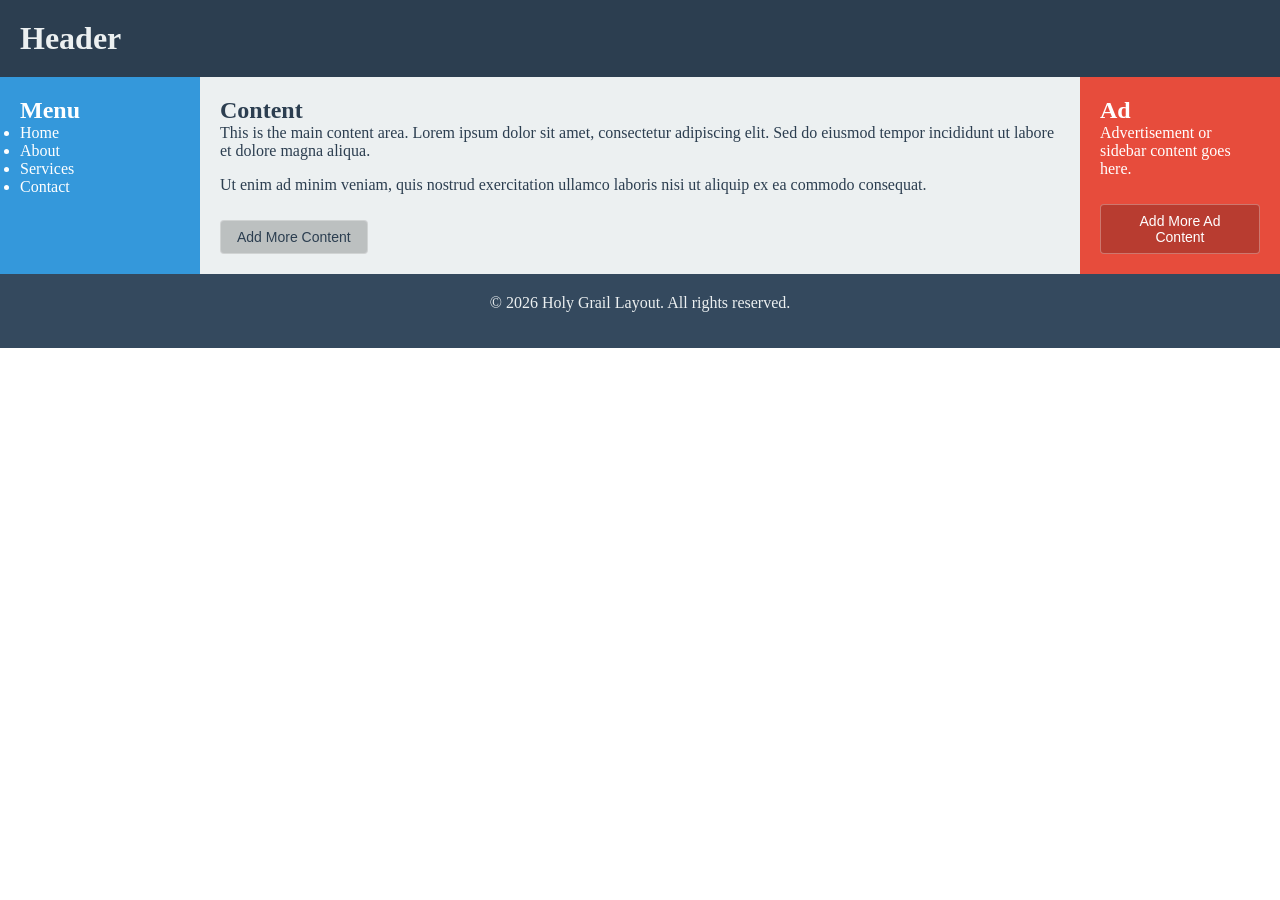
<file: holy-grail-with-grid-main/index.html>
<!DOCTYPE html>
<html lang="en">
<head>
    <meta charset="UTF-8">
    <meta name="viewport" content="width=device-width, initial-scale=1.0">
    <title>The Holy Grail Layout with CSS Grid</title>
    <link rel="stylesheet" href="css/style.css">
</head>
<body>
    <header>
        <h1>Header</h1>
    </header>
    
    <main>
        <h2>Content</h2>
        <div id="content-text">
            <p>This is the main content area. Lorem ipsum dolor sit amet, consectetur adipiscing elit. Sed do eiusmod tempor incididunt ut labore et dolore magna aliqua.</p>
            <p>Ut enim ad minim veniam, quis nostrud exercitation ullamco laboris nisi ut aliquip ex ea commodo consequat.</p>
        </div>
        <button onclick="addText('content-text')">Add More Content</button>
    </main>
    
    <aside>
        <h2>Ad</h2>
        <div id="ad-text">
            <p>Advertisement or sidebar content goes here.</p>
        </div>
        <button onclick="addText('ad-text')">Add More Ad Content</button>
    </aside>
    
    <nav>
        <h2>Menu</h2>
        <ul>
            <li><a href="#">Home</a></li>
            <li><a href="#">About</a></li>
            <li><a href="#">Services</a></li>
            <li><a href="#">Contact</a></li>
        </ul>
    </nav>
    
    <footer>
        <p>&copy; 2026 Holy Grail Layout. All rights reserved.</p>
    </footer>
    
    <script>
        function addText(elementId) {
            const container = document.getElementById(elementId);
            const loremTexts = [
                "Lorem ipsum dolor sit amet, consectetur adipiscing elit. Sed do eiusmod tempor incididunt ut labore et dolore magna aliqua.",
                "Ut enim ad minim veniam, quis nostrud exercitation ullamco laboris nisi ut aliquip ex ea commodo consequat.",
                "Duis aute irure dolor in reprehenderit in voluptate velit esse cillum dolore eu fugiat nulla pariatur.",
                "Excepteur sint occaecat cupidatat non proident, sunt in culpa qui officia deserunt mollit anim id est laborum.",
                "Sed ut perspiciatis unde omnis iste natus error sit voluptatem accusantium doloremque laudantium.",
                "Nemo enim ipsam voluptatem quia voluptas sit aspernatur aut odit aut fugit, sed quia consequuntur magni dolores."
            ];
            
            const randomText = loremTexts[Math.floor(Math.random() * loremTexts.length)];
            const newParagraph = document.createElement('p');
            newParagraph.textContent = randomText;
            container.appendChild(newParagraph);
        }
    </script>
</body>
</html>
</file>
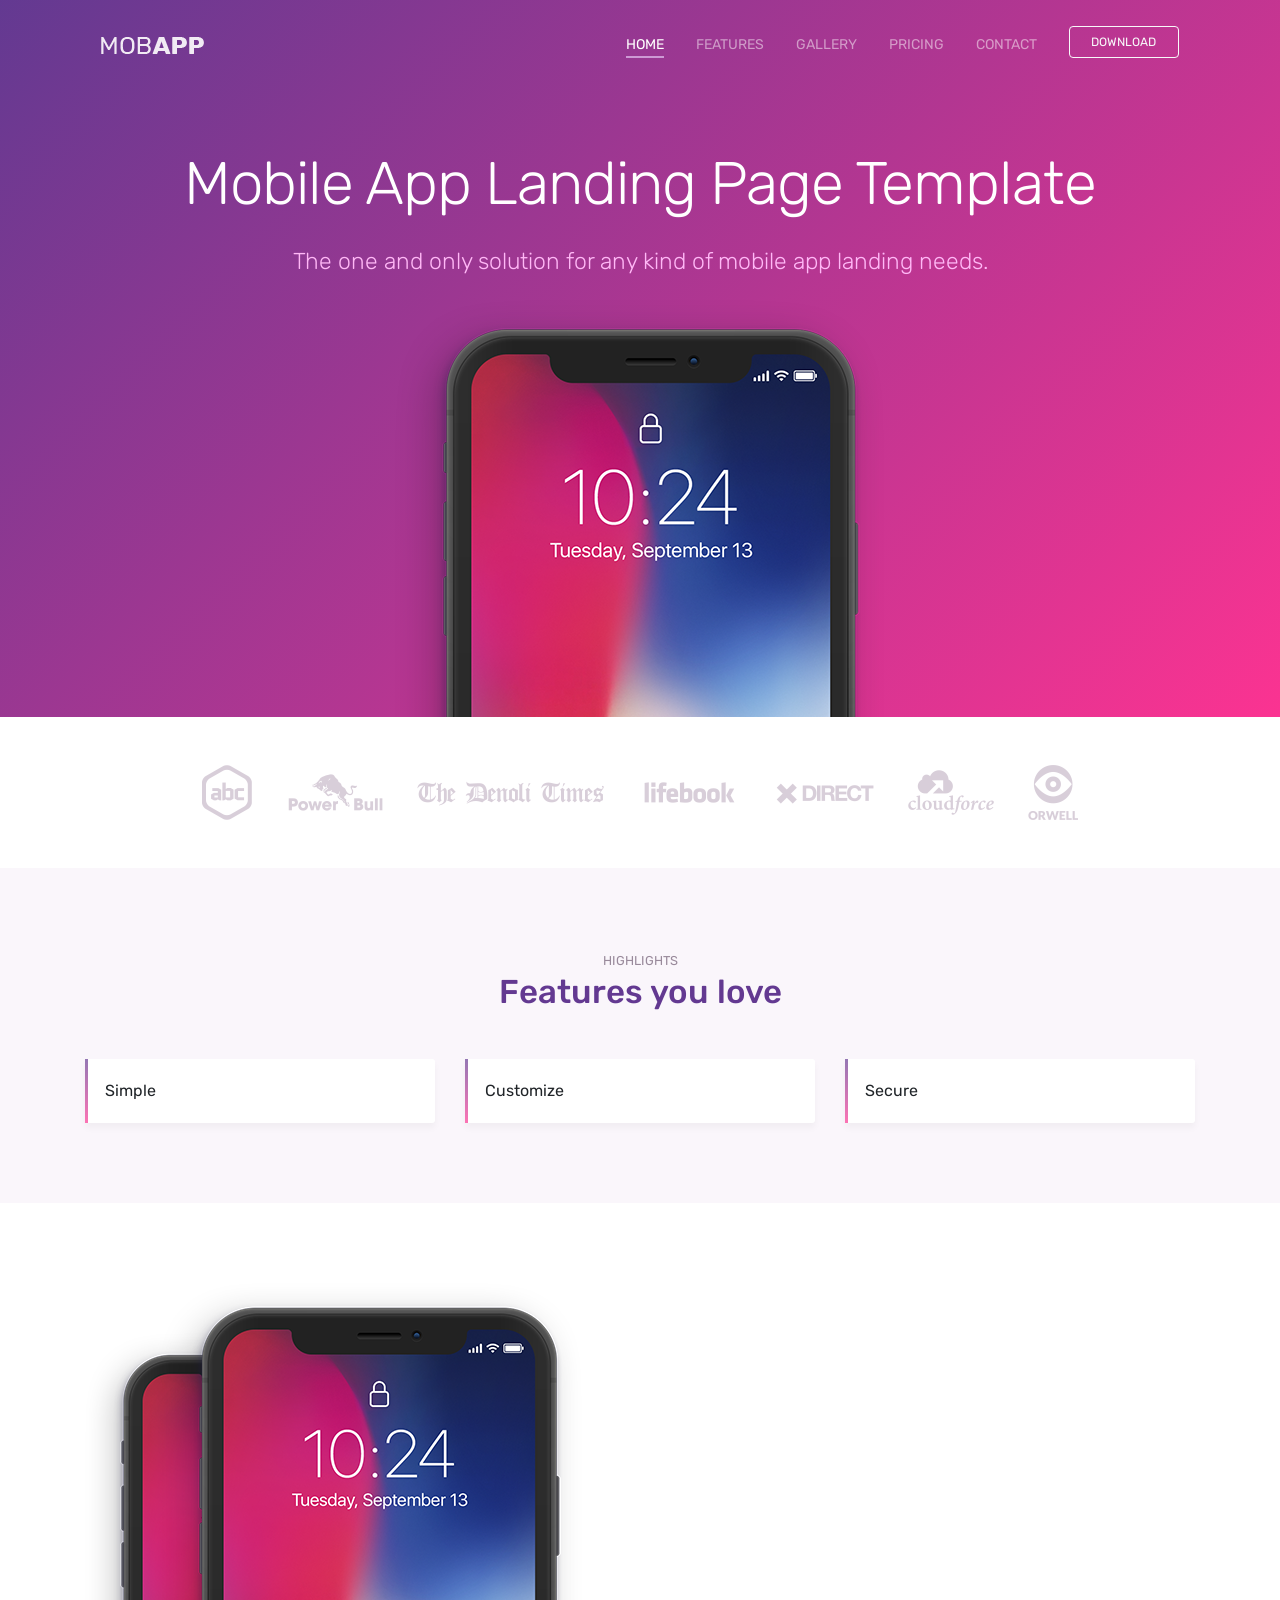
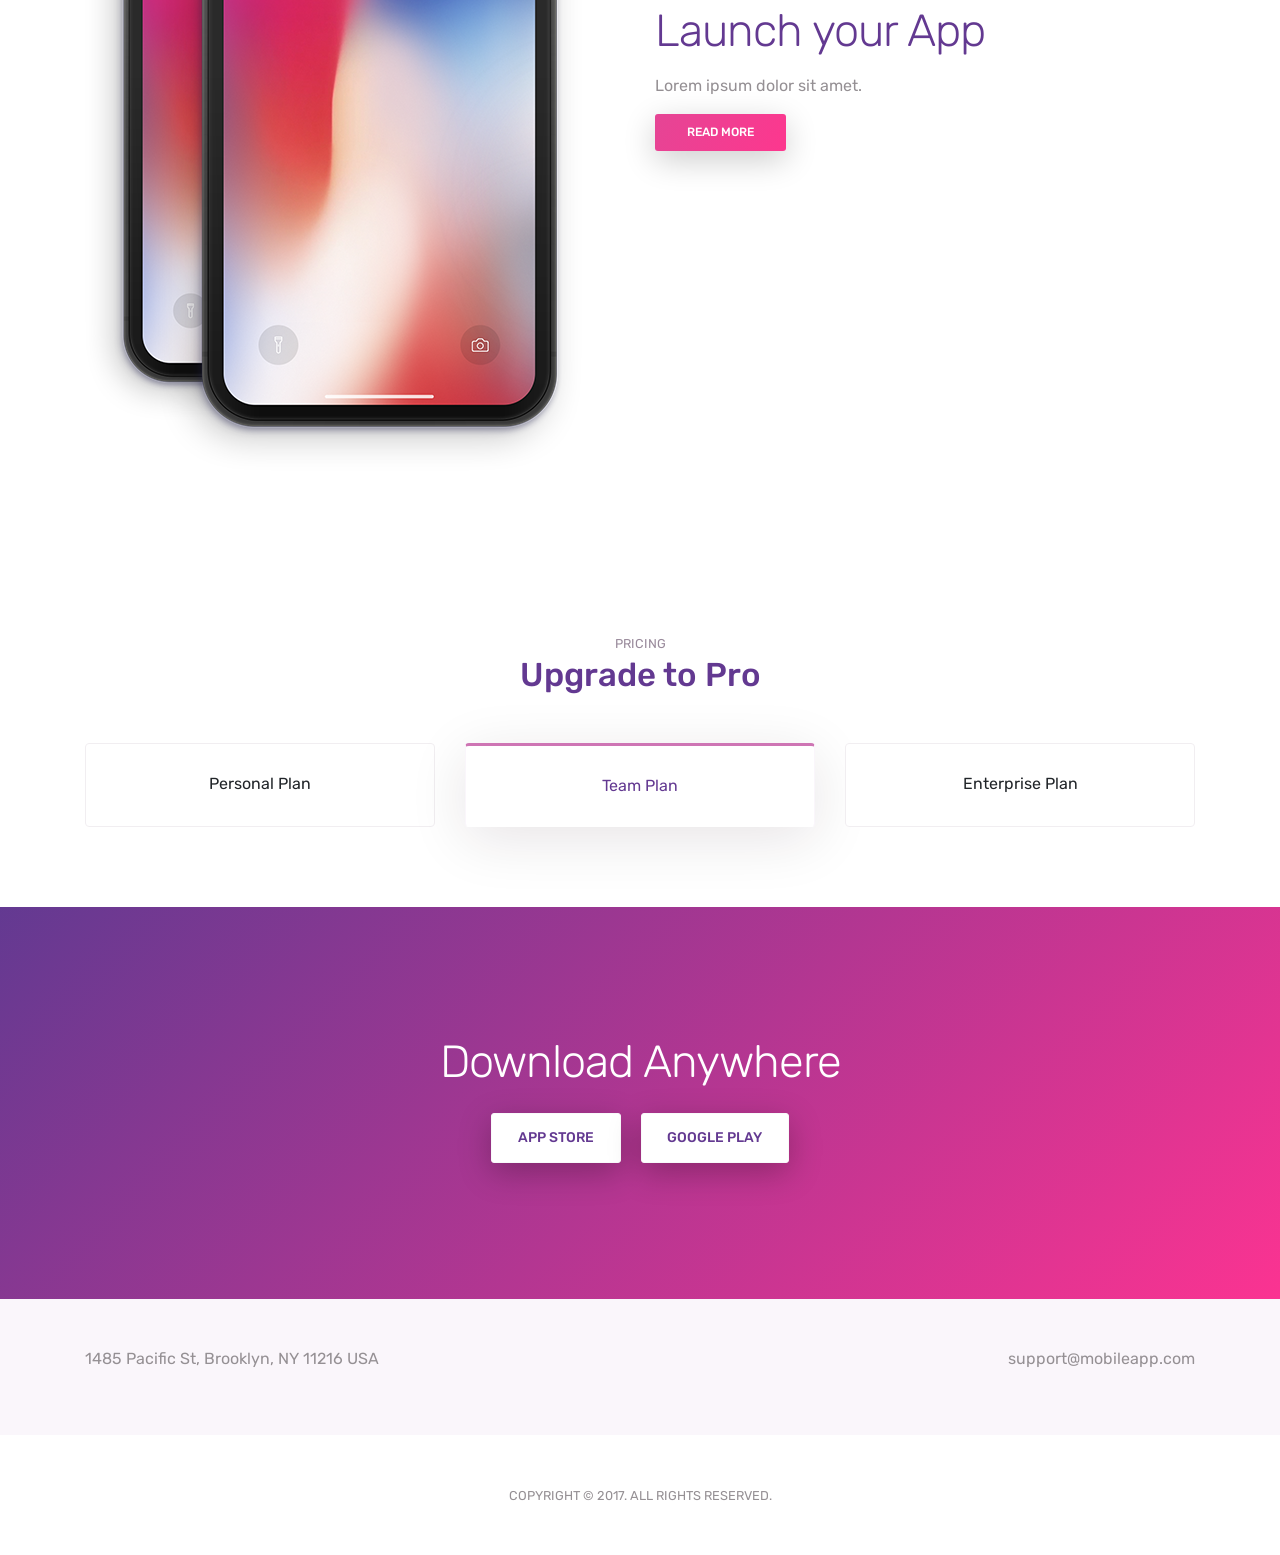
<file: mobapp-master/index.html>
<!doctype html>
<html lang="en">
<head>
    <title>MobApp - App Landing Page Template</title>
    <meta charset="utf-8">
    <meta name="viewport" content="width=device-width, initial-scale=1, shrink-to-fit=no">
    <meta name="description" content="Mobland - Mobile App Landing Page Template">
    <meta name="keywords" content="HTML5, bootstrap, mobile, app, landing, ios, android, responsive">

    <link rel="dns-prefetch" href="//fonts.googleapis.com">
    <link href="https://fonts.googleapis.com/css?family=Rubik:300,400,500" rel="stylesheet">

    <link rel="stylesheet" href="css/bootstrap.min.css">
    <link rel="stylesheet" href="css/themify-icons.css">
    <link rel="stylesheet" href="css/owl.carousel.min.css">
    <link href="css/style.css" rel="stylesheet">
    <link href="https://unpkg.com/aos@2.3.1/dist/aos.css" rel="stylesheet">
</head>

<body data-spy="scroll" data-target="#navbar" data-offset="30">

<div class="nav-menu fixed-top">
    <div class="container">
        <div class="row">
            <div class="col-md-12">
                <nav class="navbar navbar-dark navbar-expand-lg">
                    <a class="navbar-brand" href="index.html"><img src="images/logo.png" class="img-fluid" alt="logo"></a>
                    <button class="navbar-toggler" type="button" data-toggle="collapse" data-target="#navbar">
                        <span class="navbar-toggler-icon"></span>
                    </button>
                    <div class="collapse navbar-collapse" id="navbar">
                        <ul class="navbar-nav ml-auto">
                            <li class="nav-item"><a class="nav-link active" href="#home">HOME</a></li>
                            <li class="nav-item"><a class="nav-link" href="#features">FEATURES</a></li>
                            <li class="nav-item"><a class="nav-link" href="#gallery">GALLERY</a></li>
                            <li class="nav-item"><a class="nav-link" href="#pricing">PRICING</a></li>
                            <li class="nav-item"><a class="nav-link" href="#contact">CONTACT</a></li>
                            <li class="nav-item"><a href="#" class="btn btn-outline-light ml-lg-3">Download</a></li>
                        </ul>
                    </div>
                </nav>
            </div>
        </div>
    </div>
</div>

<header class="bg-gradient" id="home">
    <div class="container mt-5">
        <h1 data-aos="fade-up">Mobile App Landing Page Template</h1>
        <p class="tagline" data-aos="fade-up" data-aos-delay="200">
            The one and only solution for any kind of mobile app landing needs.
        </p>
    </div>
    <div class="img-holder mt-3" data-aos="zoom-in" data-aos-delay="400">
        <img src="images/iphonex.png" alt="phone" class="img-fluid">
    </div>
</header>

<div class="client-logos my-5" data-aos="fade-up">
    <div class="container text-center">
        <img src="images/client-logos.png" alt="client logos" class="img-fluid">
    </div>
</div>

<div class="section light-bg" id="features">
    <div class="container">
        <div class="section-title" data-aos="fade-up">
            <small>HIGHLIGHTS</small>
            <h3>Features you love</h3>
        </div>

        <div class="row">
            <div class="col-12 col-lg-4" data-aos="fade-up" data-aos-delay="100">
                <div class="card features"><div class="card-body">Simple</div></div>
            </div>
            <div class="col-12 col-lg-4" data-aos="fade-up" data-aos-delay="200">
                <div class="card features"><div class="card-body">Customize</div></div>
            </div>
            <div class="col-12 col-lg-4" data-aos="fade-up" data-aos-delay="300">
                <div class="card features"><div class="card-body">Secure</div></div>
            </div>
        </div>
    </div>
</div>

<div class="section">
    <div class="container">
        <div class="row">
            <div class="col-md-6" data-aos="fade-right">
                <img src="images/dualphone.png" class="img-fluid" alt="">
            </div>
            <div class="col-md-6 d-flex align-items-center" data-aos="fade-left">
                <div>
                    <h2>Launch your App</h2>
                    <p>Lorem ipsum dolor sit amet.</p>
                    <a href="#" class="btn btn-primary">Read more</a>
                </div>
            </div>
        </div>
    </div>
</div>

<div class="section" id="pricing">
    <div class="container">
        <div class="section-title" data-aos="fade-up">
            <small>PRICING</small>
            <h3>Upgrade to Pro</h3>
        </div>
        <div class="card-deck">
            <div class="card pricing" data-aos="fade-up" data-aos-delay="100">
                <div class="card-body text-center">Personal Plan</div>
            </div>
            <div class="card pricing popular" data-aos="fade-up" data-aos-delay="200">
                <div class="card-body text-center">Team Plan</div>
            </div>
            <div class="card pricing" data-aos="fade-up" data-aos-delay="300">
                <div class="card-body text-center">Enterprise Plan</div>
            </div>
        </div>
    </div>
</div>

<div class="section bg-gradient">
    <div class="container">
        <div class="call-to-action" data-aos="zoom-in">
            <h2>Download Anywhere</h2>
            <a href="#" class="btn btn-light">App Store</a>
            <a href="#" class="btn btn-light">Google Play</a>
        </div>
    </div>
</div>

<div class="light-bg py-5" id="contact">
    <div class="container">
        <div class="row">
            <div class="col-lg-6" data-aos="fade-up">
                <p>1485 Pacific St, Brooklyn, NY 11216 USA</p>
            </div>
            <div class="col-lg-6 text-right" data-aos="fade-up" data-aos-delay="200">
                <p>support@mobileapp.com</p>
            </div>
        </div>
    </div>
</div>

<footer class="my-5 text-center">
    <p><small>COPYRIGHT © 2017. ALL RIGHTS RESERVED.</small></p>
</footer>

<script src="js/jquery-3.2.1.min.js"></script>
<script src="js/bootstrap.bundle.min.js"></script>
<script src="js/owl.carousel.min.js"></script>
<script src="js/script.js"></script>

<script src="https://unpkg.com/aos@2.3.1/dist/aos.js"></script>
<script>
AOS.init({
    duration: 1000,
    easing: 'ease-in-out',
    once: true
});
</script>

</body>
</html>
</file>
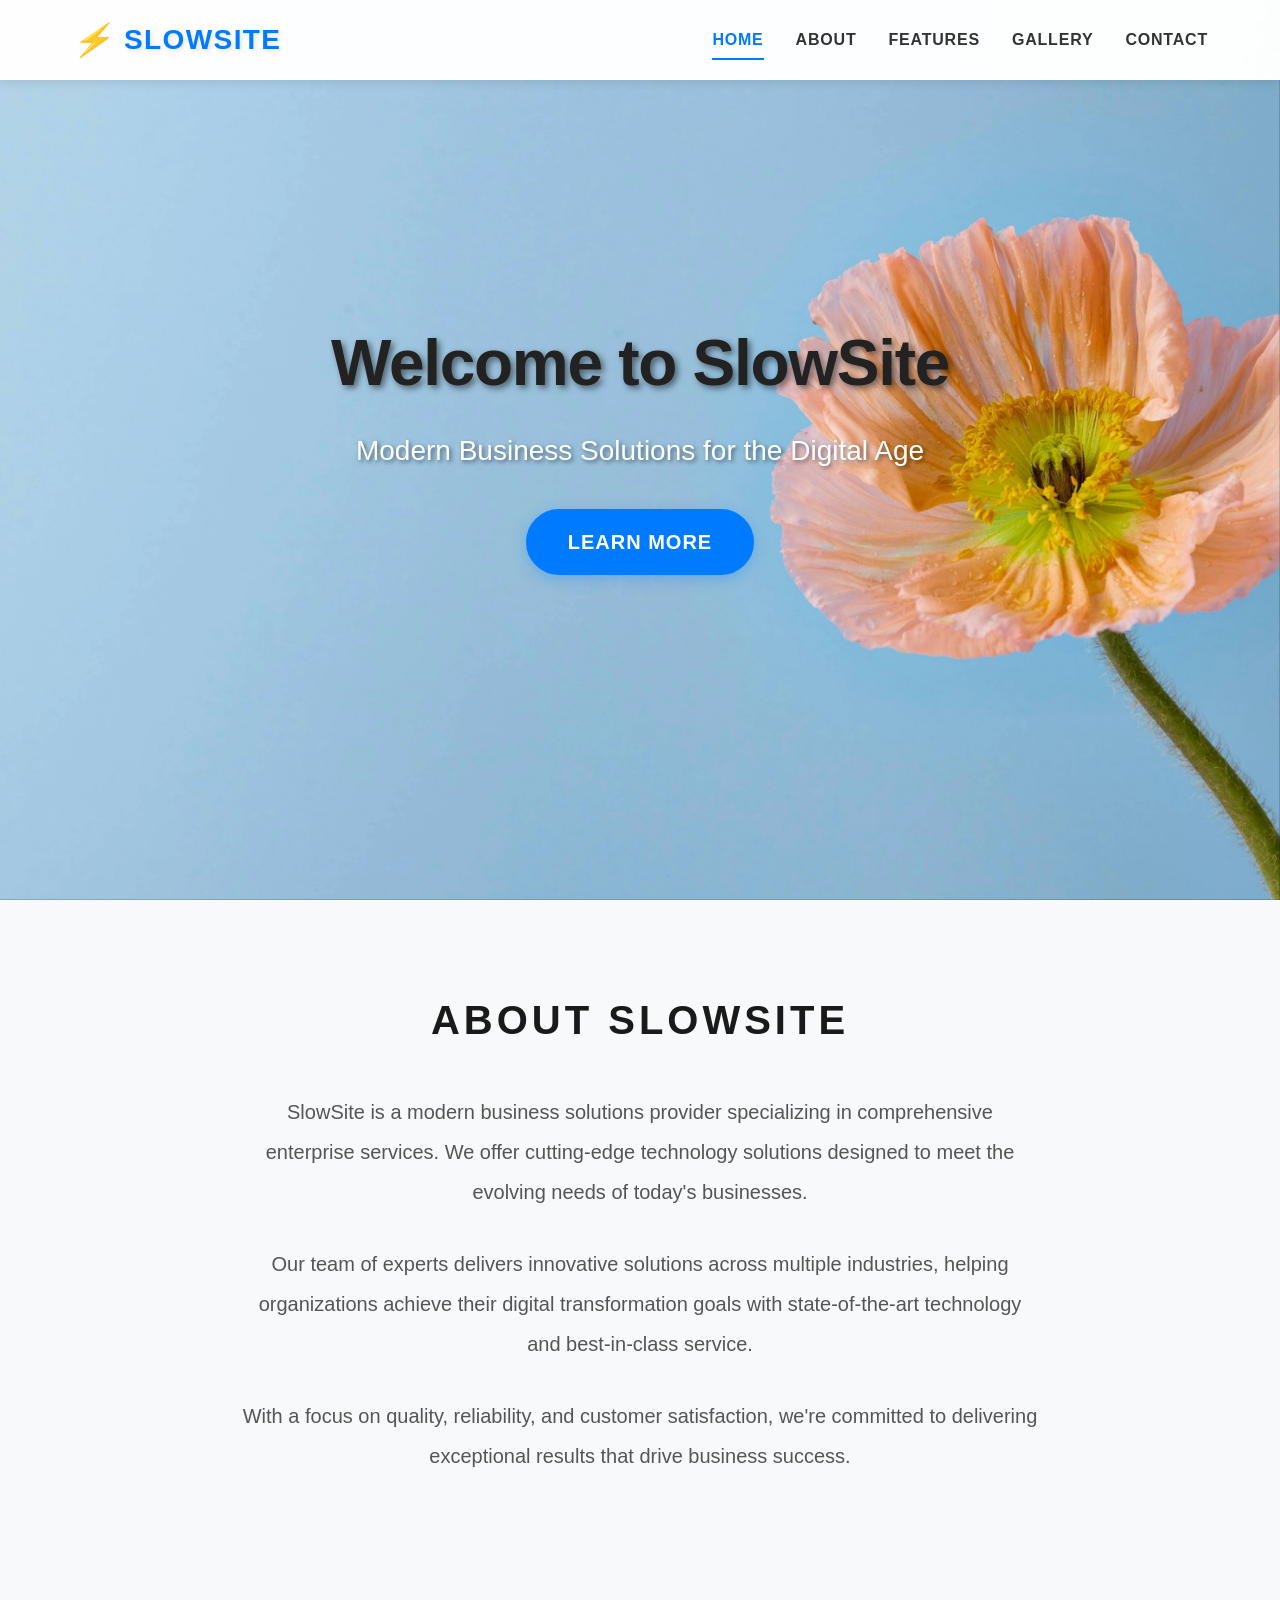
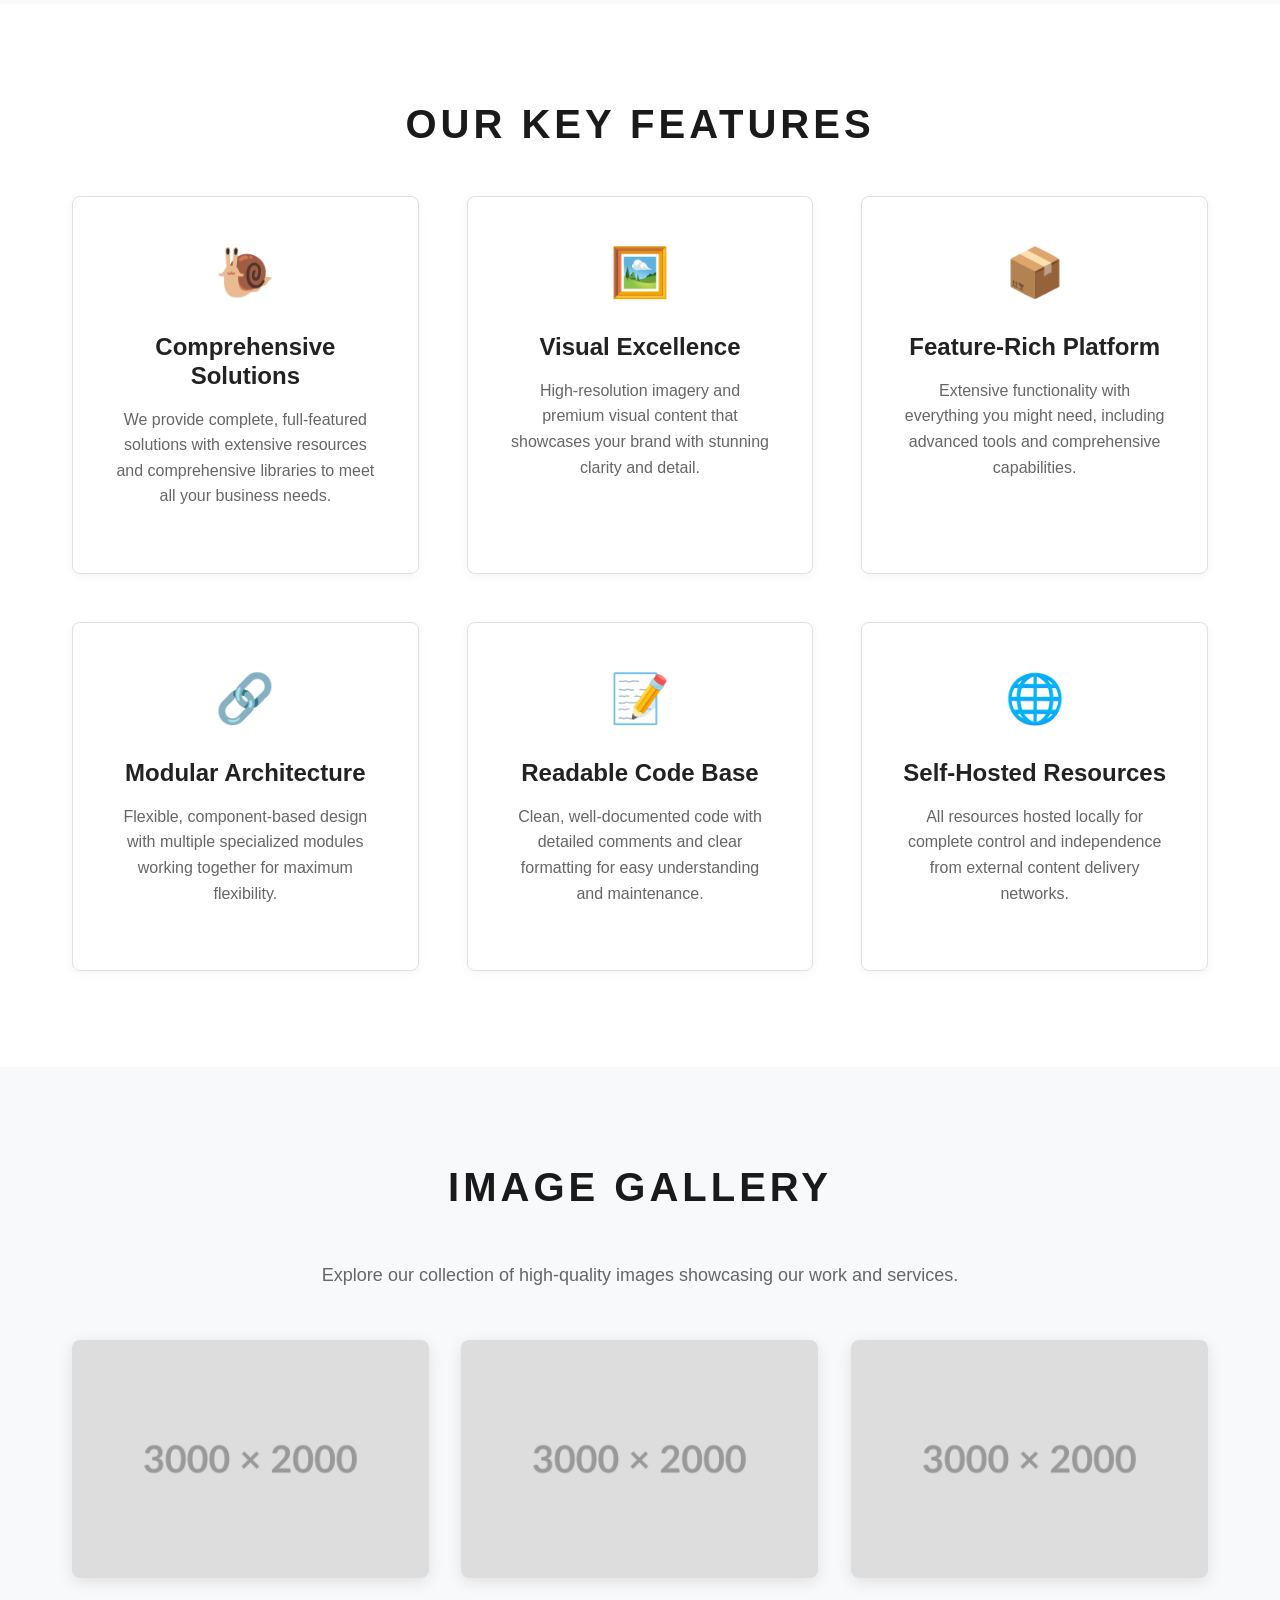
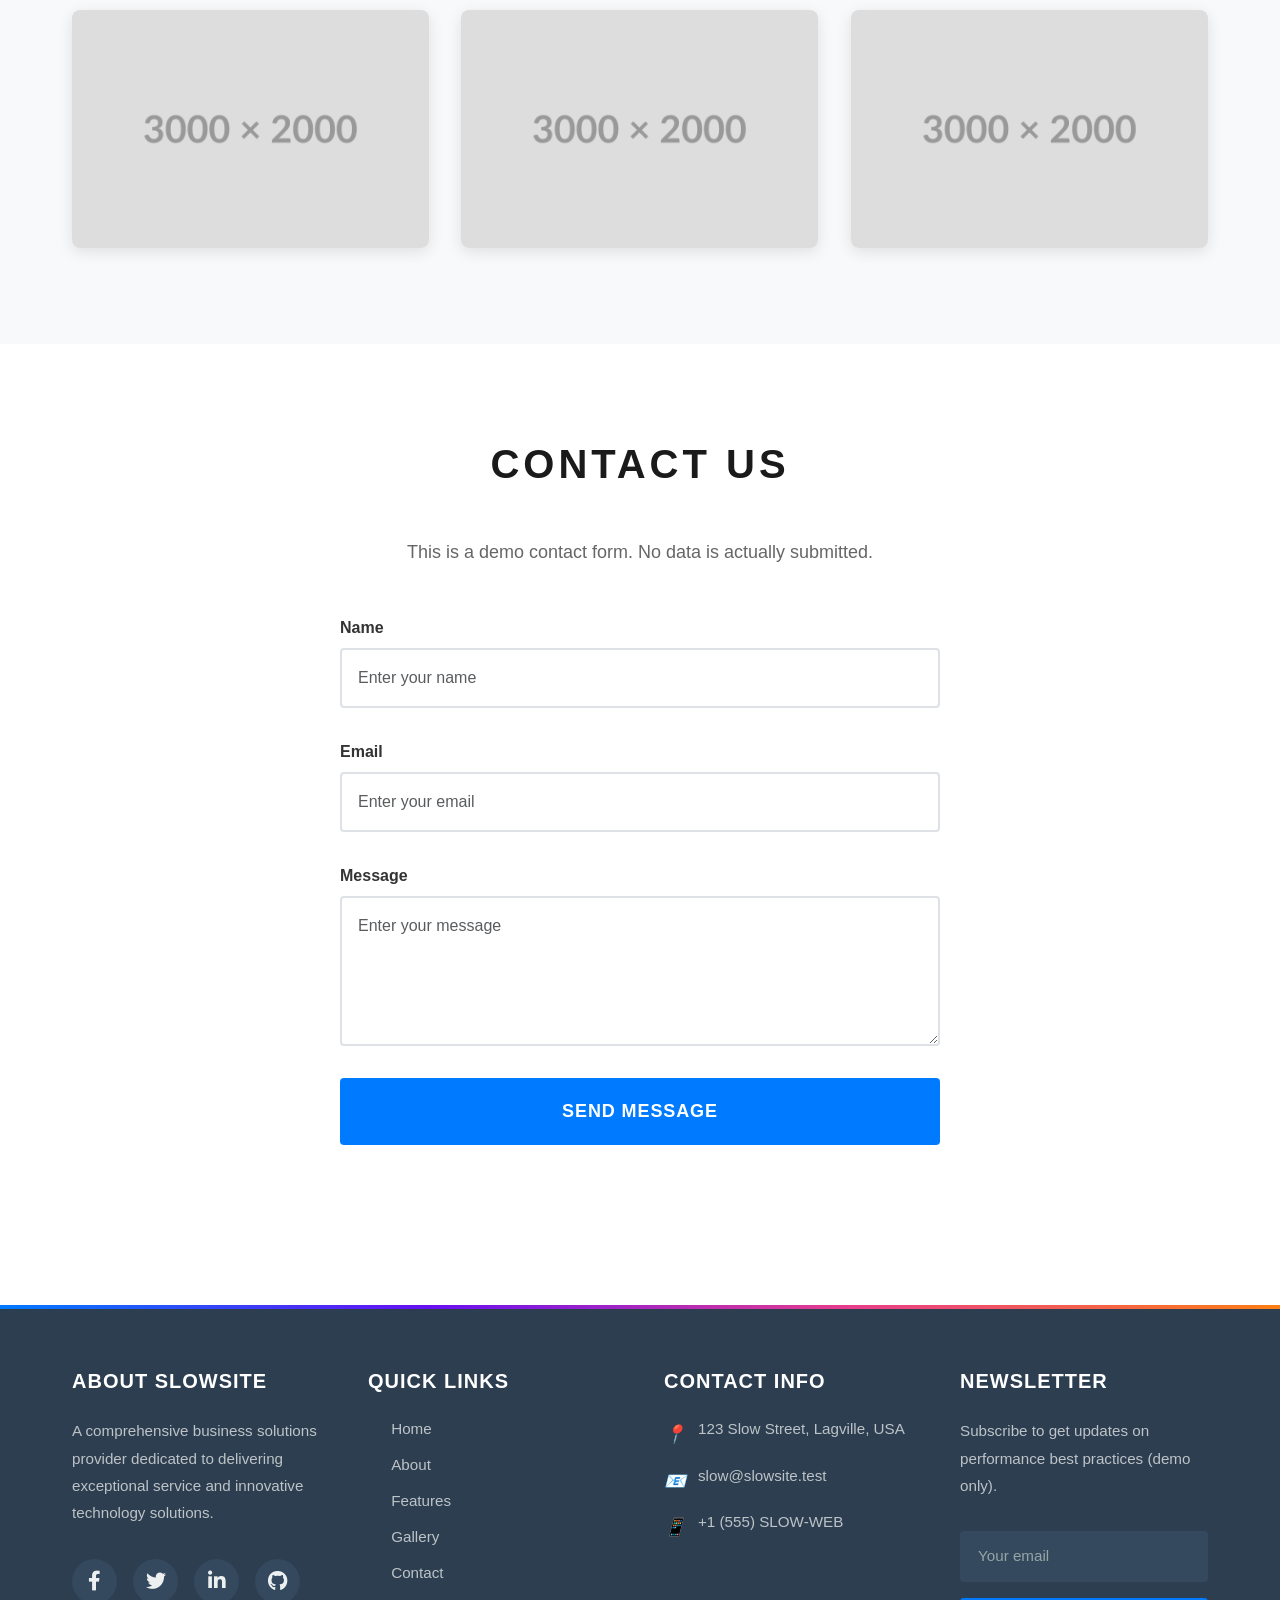
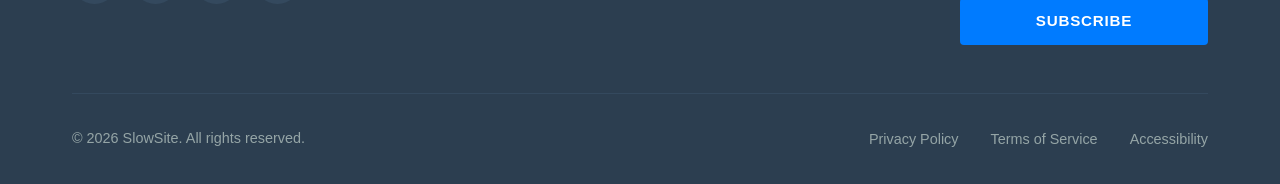
<file: slow-site-main/index.html>
<!DOCTYPE html>
<html lang="en">
<head>
    <meta charset="UTF-8">
    <meta name="viewport" content="width=device-width, initial-scale=1.0">
    <title>SlowSite - Modern Business Solutions</title>
    <meta name="description" content="SlowSite provides comprehensive business solutions and services for modern enterprises.">
    
    <!-- CSS stylesheets -->
    <link rel="stylesheet" href="vendor/bootstrap.min.css">
    <link rel="stylesheet" href="vendor/font-awesome.css">
    <link rel="stylesheet" href="css/styles.css">
    <link rel="stylesheet" href="css/header.css">
    <link rel="stylesheet" href="css/footer.css">
    <link rel="stylesheet" href="css/animations.css">
    <!-- <link rel="stylesheet" href="css/unused-styles.css"> -->
    
    <!-- Additional styles -->
    <style>
        * {
            -webkit-box-sizing: border-box;
            -moz-box-sizing: border-box;
            box-sizing: border-box;
        }
        
        body {
            margin: 0;
            padding: 0;
            font-family: -apple-system, BlinkMacSystemFont, "Segoe UI", Roboto, "Helvetica Neue", Arial, sans-serif;
        }
        
        .loading-overlay {
            position: fixed;
            top: 0;
            left: 0;
            width: 100%;
            height: 100%;
            background-color: rgba(0, 0, 0, 0.5);
            display: none;
            z-index: 9999;
            justify-content: center;
            align-items: center;
        }
        
        .loading-spinner {
            width: 50px;
            height: 50px;
            border: 5px solid #f3f3f3;
            border-top: 5px solid #3498db;
            border-radius: 50%;
            animation: spin 1s linear infinite;
        }
        
        @keyframes spin {
            0% { transform: rotate(0deg); }
            100% { transform: rotate(360deg); }
        }
    </style>
    
    <!-- JavaScript files -->
    <script src="vendor/jquery.min.js"></script>
    <script src="js/utils.min.js"></script>
    <script src="js/carousel.js"></script>
    <script src="js/analytics.js"></script>
    <script src="js/main.js"></script>
    <!-- <script src="js/unused-script.js"></script> -->
    
    <!-- Initialization script -->
    <script>
        // This script runs before the page loads, blocking rendering
        console.log('Head script executing - blocking page render!');
        var startTime = performance.now();
        
        // Simulate some heavy computation
        function heavyComputation() {
            var result = 0;
            for (var i = 0; i < 1000000; i++) {
                result += Math.sqrt(i);
            }
            return result;
        }
        
        heavyComputation();
        console.log('Heavy computation completed in:', (performance.now() - startTime).toFixed(2), 'ms');
    </script>
</head>
<body>
    <!-- Loading overlay (not actually needed) -->
    <div class="loading-overlay">
        <div class="loading-spinner"></div>
    </div>
    
    <!-- 
        HEADER SECTION
    -->
    <header class="site-header">
        <div class="header-container">
            <a href="#" class="site-logo">
                <i class="logo-icon">⚡</i>
                <h1 class="logo-text">SlowSite</h1>
            </a>
            
            <nav class="main-navigation">
                <ul class="nav-menu">
                    <li class="nav-menu-item active">
                        <a href="#hero" class="nav-menu-link">Home</a>
                    </li>
                    <li class="nav-menu-item">
                        <a href="#about" class="nav-menu-link">About</a>
                    </li>
                    <li class="nav-menu-item">
                        <a href="#features" class="nav-menu-link">Features</a>
                    </li>
                    <li class="nav-menu-item">
                        <a href="#gallery" class="nav-menu-link">Gallery</a>
                    </li>
                    <li class="nav-menu-item">
                        <a href="#contact" class="nav-menu-link">Contact</a>
                    </li>
                </ul>
            </nav>
            
            <button class="mobile-menu-toggle" aria-label="Toggle mobile menu">
                <span class="mobile-menu-toggle-bar"></span>
                <span class="mobile-menu-toggle-bar"></span>
                <span class="mobile-menu-toggle-bar"></span>
            </button>
        </div>
    </header>
    
    <!-- Hero Section -->
    <section id="hero" class="hero-section">
        <img src="images/hero-new.jpg" 
             alt="Hero background" 
             loading="eager"
             width="3200" 
             height="1800"
             style="position: absolute; top: 0; left: 0; width: 100%; height: 100%; object-fit: cover; z-index: 1;">
        
        <div class="hero-content">
            <h1 class="hero-title animated fade-in-up">Welcome to SlowSite</h1>
            <p class="hero-subtitle animated fade-in-up delay-1">Modern Business Solutions for the Digital Age</p>
            <a href="#about" class="hero-button animated fade-in-up delay-2">Learn More</a>
        </div>
    </section>
    
    <!-- 
        ABOUT SECTION
    -->
    <section id="about" class="about-section section">
        <div class="container">
            <h2 class="section-title animated fade-in">About SlowSite</h2>
            <div class="about-content">
                <p class="about-text animated fade-in-up">
                    SlowSite is a modern business solutions provider specializing in comprehensive
                    enterprise services. We offer cutting-edge technology solutions designed to meet
                    the evolving needs of today's businesses.
                </p>
                <p class="about-text animated fade-in-up delay-1">
                    Our team of experts delivers innovative solutions across multiple industries,
                    helping organizations achieve their digital transformation goals with state-of-the-art
                    technology and best-in-class service.
                </p>
                <p class="about-text animated fade-in-up delay-2">
                    With a focus on quality, reliability, and customer satisfaction, we're committed
                    to delivering exceptional results that drive business success.
                </p>
            </div>
        </div>
    </section>
    
    <!-- 
        FEATURES SECTION
    -->
    <section id="features" class="features-section section">
        <div class="container">
            <h2 class="section-title animated fade-in">Our Key Features</h2>
            
            <div class="features-grid">
                <div class="feature-card animated fade-in-up">
                    <div class="feature-icon">🐌</div>
                    <h3 class="feature-title">Comprehensive Solutions</h3>
                    <p class="feature-description">
                        We provide complete, full-featured solutions with extensive resources
                        and comprehensive libraries to meet all your business needs.
                    </p>
                </div>
                
                <div class="feature-card animated fade-in-up delay-1">
                    <div class="feature-icon">🖼️</div>
                    <h3 class="feature-title">Visual Excellence</h3>
                    <p class="feature-description">
                        High-resolution imagery and premium visual content that showcases
                        your brand with stunning clarity and detail.
                    </p>
                </div>
                
                <div class="feature-card animated fade-in-up delay-2">
                    <div class="feature-icon">📦</div>
                    <h3 class="feature-title">Feature-Rich Platform</h3>
                    <p class="feature-description">
                        Extensive functionality with everything you might need, including
                        advanced tools and comprehensive capabilities.
                    </p>
                </div>
                
                <div class="feature-card animated fade-in-up">
                    <div class="feature-icon">🔗</div>
                    <h3 class="feature-title">Modular Architecture</h3>
                    <p class="feature-description">
                        Flexible, component-based design with multiple specialized modules
                        working together for maximum flexibility.
                    </p>
                </div>
                
                <div class="feature-card animated fade-in-up delay-1">
                    <div class="feature-icon">📝</div>
                    <h3 class="feature-title">Readable Code Base</h3>
                    <p class="feature-description">
                        Clean, well-documented code with detailed comments and clear
                        formatting for easy understanding and maintenance.
                    </p>
                </div>
                
                <div class="feature-card animated fade-in-up delay-2">
                    <div class="feature-icon">🌐</div>
                    <h3 class="feature-title">Self-Hosted Resources</h3>
                    <p class="feature-description">
                        All resources hosted locally for complete control and independence
                        from external content delivery networks.
                    </p>
                </div>
            </div>
        </div>
    </section>
    
    <!-- Gallery Section -->
    <section id="gallery" class="gallery-section section">
        <div class="container">
            <h2 class="section-title animated fade-in">Image Gallery</h2>
            <p style="text-align: center; margin-bottom: 2rem; color: #666;">
                Explore our collection of high-quality images showcasing our work and services.
            </p>
            
            <div class="gallery-grid">
                <div class="gallery-item animated zoom-in">
                    <img src="images/gallery-1.png" 
                         alt="Gallery image 1" 
                         class="gallery-image"
                         loading="lazy"
                         width="3000"
                         height="2000">
                    <div class="gallery-overlay">
                        <p class="gallery-caption">Image 1</p>
                    </div>
                </div>
                
                <div class="gallery-item animated zoom-in delay-1">
                    <img src="images/gallery-2.png" 
                         alt="Gallery image 2" 
                         class="gallery-image"
                         loading="lazy"
                         width="3000"
                         height="2000">
                    <div class="gallery-overlay">
                        <p class="gallery-caption">Image 2</p>
                    </div>
                </div>
                
                <div class="gallery-item animated zoom-in delay-2">
                    <img src="images/gallery-3.png" 
                         alt="Gallery image 3" 
                         class="gallery-image"
                         loading="lazy"
                         width="3000"
                         height="2000">
                    <div class="gallery-overlay">
                        <p class="gallery-caption">Image 3</p>
                    </div>
                </div>
                
                <div class="gallery-item animated zoom-in">
                    <img src="images/gallery-4.png" 
                         alt="Gallery image 4" 
                         class="gallery-image"
                         loading="lazy"
                         width="3000"
                         height="2000">
                    <div class="gallery-overlay">
                        <p class="gallery-caption">Image 4</p>
                    </div>
                </div>
                
                <div class="gallery-item animated zoom-in delay-1">
                    <img src="images/gallery-5.png" 
                         alt="Gallery image 5" 
                         class="gallery-image"
                         loading="lazy"
                         width="3000"
                         height="2000">
                    <div class="gallery-overlay">
                        <p class="gallery-caption">Image 5</p>
                    </div>
                </div>
                
                <div class="gallery-item animated zoom-in delay-2">
                    <img src="images/gallery-6.png" 
                         alt="Gallery image 6" 
                         class="gallery-image"
                         loading="lazy"
                         width="3000"
                         height="2000">
                    <div class="gallery-overlay">
                        <p class="gallery-caption">Image 6</p>
                    </div>
                </div>
            </div>
        </div>
    </section>
    
    <!-- 
        CONTACT SECTION
    -->
    <section id="contact" class="contact-section section">
        <div class="container">
            <h2 class="section-title animated fade-in">Contact Us</h2>
            <p style="text-align: center; margin-bottom: 2rem; color: #666;">
                This is a demo contact form. No data is actually submitted.
            </p>
            
            <form class="contact-form animated fade-in-up" action="#" method="post">
                <div class="form-group">
                    <label for="name" class="form-label">Name</label>
                    <input type="text" 
                           id="name" 
                           name="name" 
                           class="form-control" 
                           placeholder="Enter your name"
                           required>
                </div>
                
                <div class="form-group">
                    <label for="email" class="form-label">Email</label>
                    <input type="email" 
                           id="email" 
                           name="email" 
                           class="form-control" 
                           placeholder="Enter your email"
                           required>
                </div>
                
                <div class="form-group">
                    <label for="message" class="form-label">Message</label>
                    <textarea id="message" 
                              name="message" 
                              class="form-control" 
                              placeholder="Enter your message"
                              required></textarea>
                </div>
                
                <button type="submit" class="submit-button">Send Message</button>
            </form>
        </div>
    </section>
    
    <!-- 
        FOOTER SECTION
    -->
    <footer class="site-footer">
        <div class="footer-container">
            <div class="footer-content">
                <div class="footer-column">
                    <h3 class="footer-column-title">About SlowSite</h3>
                    <p class="footer-column-description">
                        A comprehensive business solutions provider dedicated to delivering
                        exceptional service and innovative technology solutions.
                    </p>
                    <div class="social-media-links">
                        <a href="#" class="social-media-link" aria-label="Facebook">
                            <i class="fab fa-facebook-f"></i>
                        </a>
                        <a href="#" class="social-media-link" aria-label="Twitter">
                            <i class="fab fa-twitter"></i>
                        </a>
                        <a href="#" class="social-media-link" aria-label="LinkedIn">
                            <i class="fab fa-linkedin-in"></i>
                        </a>
                        <a href="#" class="social-media-link" aria-label="GitHub">
                            <i class="fab fa-github"></i>
                        </a>
                    </div>
                </div>
                
                <div class="footer-column">
                    <h3 class="footer-column-title">Quick Links</h3>
                    <ul class="footer-links">
                        <li class="footer-link-item">
                            <a href="#hero" class="footer-link">Home</a>
                        </li>
                        <li class="footer-link-item">
                            <a href="#about" class="footer-link">About</a>
                        </li>
                        <li class="footer-link-item">
                            <a href="#features" class="footer-link">Features</a>
                        </li>
                        <li class="footer-link-item">
                            <a href="#gallery" class="footer-link">Gallery</a>
                        </li>
                        <li class="footer-link-item">
                            <a href="#contact" class="footer-link">Contact</a>
                        </li>
                    </ul>
                </div>
                
                <div class="footer-column">
                    <h3 class="footer-column-title">Contact Info</h3>
                    <ul class="contact-info">
                        <li class="contact-info-item">
                            <i class="contact-info-icon">📍</i>
                            <span class="contact-info-text">123 Slow Street, Lagville, USA</span>
                        </li>
                        <li class="contact-info-item">
                            <i class="contact-info-icon">📧</i>
                            <span class="contact-info-text">slow@slowsite.test</span>
                        </li>
                        <li class="contact-info-item">
                            <i class="contact-info-icon">📱</i>
                            <span class="contact-info-text">+1 (555) SLOW-WEB</span>
                        </li>
                    </ul>
                </div>
                
                <div class="footer-column">
                    <h3 class="footer-column-title">Newsletter</h3>
                    <p class="footer-column-description">
                        Subscribe to get updates on performance best practices (demo only).
                    </p>
                    <form class="newsletter-form">
                        <input type="email" 
                               class="newsletter-input" 
                               placeholder="Your email"
                               required>
                        <button type="submit" class="newsletter-button">Subscribe</button>
                    </form>
                </div>
            </div>
            
            <div class="footer-bottom">
                <p class="copyright-text">
                    &copy; 2026 SlowSite. All rights reserved.
                </p>
                <ul class="footer-bottom-links">
                    <li><a href="#" class="footer-bottom-link">Privacy Policy</a></li>
                    <li><a href="#" class="footer-bottom-link">Terms of Service</a></li>
                    <li><a href="#" class="footer-bottom-link">Accessibility</a></li>
                </ul>
            </div>
        </div>
    </footer>
    
    <!-- Back to top button -->
    <button class="back-to-top" aria-label="Back to top">
        ↑
    </button>
    
    <!-- Additional Scripts -->
    <script>
        // Page load complete
        console.log('Page fully loaded!');
        
        // Log performance metrics
        window.addEventListener('load', function() {
            setTimeout(function() {
                if (window.performance && window.performance.timing) {
                    var perfData = window.performance.timing;
                    var loadTime = perfData.loadEventEnd - perfData.navigationStart;
                    console.log('='.repeat(60));
                    console.log('PERFORMANCE METRICS');
                    console.log('='.repeat(60));
                    console.log('Total Page Load Time:', loadTime, 'ms');
                    console.log('DOM Content Loaded:', perfData.domContentLoadedEventEnd - perfData.navigationStart, 'ms');
                    console.log('='.repeat(60));
                }
            }, 1000);
        });
    </script>
</body>
</html>
</file>
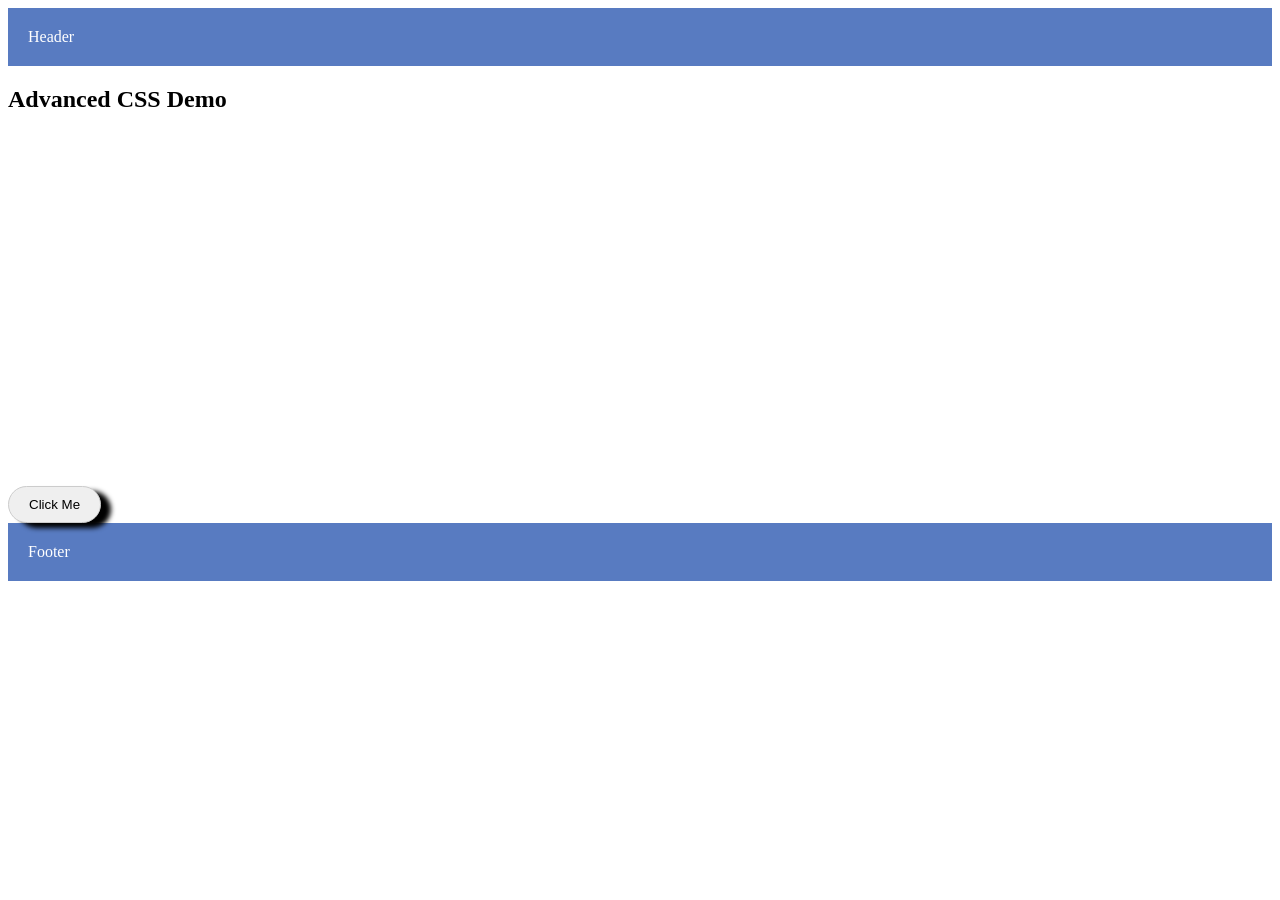
<file: week04/index.html>
<!DOCTYPE html>
<html lang="en">
<head>
    <meta charset="UTF-8">
    <meta name="viewport" content="width=device-width, initial-scale=1.0">
    <title>Demo for Advanced CSS</title>
    <style>
        :root{
            --primary-color: rgb(88, 123, 193);
        }
        .btn{
            border-radius: 20px;
            border: 1px solid #ccc;
            padding: 10px 20px;
            box-shadow: 10px 5px 5px black;
        }
        header,footer{
            background-color: var(--primary-color);
            color: white;
            padding: 20px;
        }

        #hero{
            min-height: 400px;
            background-image: url('https://plus.unsplash.com/premium_photo-1770210016839-131de07b2235?q=80&w=1748&auto=format&fit=crop&ixlib=rb-4.1.0&ixid=M3wxMjA3fDB8MHxwaG90by1wYWdlfHx8fGVufDB8fHx8fA%3D%3D');
            background-size: cover;
        }
    </style>
</head>
<body>
   <header>Header</header>
   <section id="hero">
    <h1>Advanced CSS Demo</h1>
    </section>

    <button class="btn">Click Me</button>
    <footer>
        Footer
    </footer>
</body>
</html>
</file>
<file: holy-grail-with-grid-main/css/style.css>
/* ============================================
   CSS GRID HOLY GRAIL LAYOUT ASSIGNMENT
   ============================================
   
   REQUIREMENTS:
   - Use CSS Grid to create the Holy Grail layout
   - Mobile-first responsive design
   - Single grid container (body element)
   - Mobile stacking order: Header, Menu, Content, Ad, Footer
   - Desktop layout: Header top, Menu left, Content center, Ad right, Footer bottom
   - Use different background colors for each section
   - Do NOT modify the HTML file
   - Do NOT use height or min-height on grid rows
   ============================================ */


/* ============================================
   RESET & BASE STYLES
   ============================================ */

* {
    margin: 0;
    padding: 0;
    box-sizing: border-box;
}

p {
    margin-bottom: 1em;
}

/* TODO: Add any additional reset or base styles here */


/* ============================================
   MOBILE-FIRST GRID LAYOUT (DEFAULT)
   ============================================
   
   Set up the body as a grid container.
   Create a single-column mobile layout.
   Use grid-template-areas to define the stacking order:
   Header, Menu, Content, Ad, Footer
   ============================================ */

body {
    display: grid;
    /* TODO: Set display to grid */
    grid-template-columns: single column (1fr);    
    /* TODO: Define grid-template-columns for mobile (single column) */
    grid-template-rows: auto;
    /* TODO: Define grid-template-areas for mobile stacking order */
    grid-template-areas: 
        "header"
        "menu"
        "content"
        "ad"
        "footer";
    /* Optional: You can use height: 100vh on the container if desired */
    grid-template-rows: auto;
    /* TODO: Set grid-template-rows (remember: no height or min-height values!) */
}

/* TODO: Assign each section to its grid area using grid-area property */

header {
    /* TODO: grid-area */
    grid-area: header;
}

nav {
    /* TODO: grid-area */
    grid-area: menu;
}

main {
    /* TODO: grid-area */
    grid-area: content;
}

aside {
    /* TODO: grid-area */
    grid-area: ad;
}

footer {
    /* TODO: grid-area */
    grid-area: footer;
}


/* ============================================
   SECTION STYLING & BACKGROUND COLORS
   ============================================
   
   Add different background colors to distinguish each section.
   Add padding and other styling as needed.
   ============================================ */

header {
    background-color: #2c3e50;
    color: #ecf0f1;
    padding: 20px;
}

nav {
    background-color: #3498db;
    color: #ffffff;
    padding: 20px;
}

nav a {
    color: #ffffff;
    text-decoration: none;
}

nav a:visited {
    color: #ffffff;
}

nav a:hover {
    color: #ffffff;
}

nav a:active {
    color: #ffffff;
}

main {
    background-color: #ecf0f1;
    color: #2c3e50;
    padding: 20px;
}

aside {
    background-color: #e74c3c;
    color: #ffffff;
    padding: 20px;
}

footer {
    background-color: #34495e;
    color: #ecf0f1;
    padding: 20px;
    text-align: center;
}


/* ============================================
   BUTTON STYLING
   ============================================ */

button {
    margin-top: 10px;
    padding: 8px 16px;
    background-color: rgba(0, 0, 0, 0.2);
    color: inherit;
    border: 1px solid rgba(255, 255, 255, 0.3);
    border-radius: 4px;
    cursor: pointer;
    font-size: 14px;
}

button:hover {
    background-color: rgba(0, 0, 0, 0.3);
}


/* ============================================
   RESPONSIVE DESIGN - DESKTOP LAYOUT
   ============================================
   
   Use a media query for larger screens (e.g., min-width: 768px)
   Reconfigure the grid for the classic Holy Grail layout:
   - Header spans full width at top
   - Menu (nav) in left sidebar
   - Content (main) in center
   - Ad (aside) in right sidebar
   - Footer spans full width at bottom
   ============================================ */

/* TODO: Add media query for desktop breakpoint */
/* Example: @media (min-width: 768px) { ... } */

@media (min-width: 768px) {
    body {
        grid-template-columns: 200px 1fr 200px;
        grid-template-rows: auto;
        grid-template-areas: 
            "header header header"
            "menu content ad"
            "footer footer footer";
    }
}

    /* TODO: Redefine grid-template-columns for desktop (3 columns recommended) */
    
    /* TODO: Redefine grid-template-areas for desktop Holy Grail layout */
    
    /* TODO: Redefine grid-template-rows if needed */
</file>
<file: mobapp-master/css/themify-icons.css>
@font-face {
    font-family: 'themify';
    src: url('../fonts/themify.eot?-fvbane');
    src: url('../fonts/themify.eot?#iefix-fvbane') format('embedded-opentype'), url('../fonts/themify.woff?-fvbane') format('woff'), url('../fonts/themify.ttf?-fvbane') format('truetype'), url('../fonts/themify.svg?-fvbane#themify') format('svg');
    font-weight: normal;
    font-style: normal;
}

[class^="ti-"],
[class*=" ti-"] {
    font-family: 'themify';
    speak: none;
    font-style: normal;
    font-weight: normal;
    font-variant: normal;
    text-transform: none;
    line-height: 1;
    /* Better Font Rendering =========== */
    -webkit-font-smoothing: antialiased;
    -moz-osx-font-smoothing: grayscale;
}

.ti-wand:before {
    content: "\e600";
}

.ti-volume:before {
    content: "\e601";
}

.ti-user:before {
    content: "\e602";
}

.ti-unlock:before {
    content: "\e603";
}

.ti-unlink:before {
    content: "\e604";
}

.ti-trash:before {
    content: "\e605";
}

.ti-thought:before {
    content: "\e606";
}

.ti-target:before {
    content: "\e607";
}

.ti-tag:before {
    content: "\e608";
}

.ti-tablet:before {
    content: "\e609";
}

.ti-star:before {
    content: "\e60a";
}

.ti-spray:before {
    content: "\e60b";
}

.ti-signal:before {
    content: "\e60c";
}

.ti-shopping-cart:before {
    content: "\e60d";
}

.ti-shopping-cart-full:before {
    content: "\e60e";
}

.ti-settings:before {
    content: "\e60f";
}

.ti-search:before {
    content: "\e610";
}

.ti-zoom-in:before {
    content: "\e611";
}

.ti-zoom-out:before {
    content: "\e612";
}

.ti-cut:before {
    content: "\e613";
}

.ti-ruler:before {
    content: "\e614";
}

.ti-ruler-pencil:before {
    content: "\e615";
}

.ti-ruler-alt:before {
    content: "\e616";
}

.ti-bookmark:before {
    content: "\e617";
}

.ti-bookmark-alt:before {
    content: "\e618";
}

.ti-reload:before {
    content: "\e619";
}

.ti-plus:before {
    content: "\e61a";
}

.ti-pin:before {
    content: "\e61b";
}

.ti-pencil:before {
    content: "\e61c";
}

.ti-pencil-alt:before {
    content: "\e61d";
}

.ti-paint-roller:before {
    content: "\e61e";
}

.ti-paint-bucket:before {
    content: "\e61f";
}

.ti-na:before {
    content: "\e620";
}

.ti-mobile:before {
    content: "\e621";
}

.ti-minus:before {
    content: "\e622";
}

.ti-medall:before {
    content: "\e623";
}

.ti-medall-alt:before {
    content: "\e624";
}

.ti-marker:before {
    content: "\e625";
}

.ti-marker-alt:before {
    content: "\e626";
}

.ti-arrow-up:before {
    content: "\e627";
}

.ti-arrow-right:before {
    content: "\e628";
}

.ti-arrow-left:before {
    content: "\e629";
}

.ti-arrow-down:before {
    content: "\e62a";
}

.ti-lock:before {
    content: "\e62b";
}

.ti-location-arrow:before {
    content: "\e62c";
}

.ti-link:before {
    content: "\e62d";
}

.ti-layout:before {
    content: "\e62e";
}

.ti-layers:before {
    content: "\e62f";
}

.ti-layers-alt:before {
    content: "\e630";
}

.ti-key:before {
    content: "\e631";
}

.ti-import:before {
    content: "\e632";
}

.ti-image:before {
    content: "\e633";
}

.ti-heart:before {
    content: "\e634";
}

.ti-heart-broken:before {
    content: "\e635";
}

.ti-hand-stop:before {
    content: "\e636";
}

.ti-hand-open:before {
    content: "\e637";
}

.ti-hand-drag:before {
    content: "\e638";
}

.ti-folder:before {
    content: "\e639";
}

.ti-flag:before {
    content: "\e63a";
}

.ti-flag-alt:before {
    content: "\e63b";
}

.ti-flag-alt-2:before {
    content: "\e63c";
}

.ti-eye:before {
    content: "\e63d";
}

.ti-export:before {
    content: "\e63e";
}

.ti-exchange-vertical:before {
    content: "\e63f";
}

.ti-desktop:before {
    content: "\e640";
}

.ti-cup:before {
    content: "\e641";
}

.ti-crown:before {
    content: "\e642";
}

.ti-comments:before {
    content: "\e643";
}

.ti-comment:before {
    content: "\e644";
}

.ti-comment-alt:before {
    content: "\e645";
}

.ti-close:before {
    content: "\e646";
}

.ti-clip:before {
    content: "\e647";
}

.ti-angle-up:before {
    content: "\e648";
}

.ti-angle-right:before {
    content: "\e649";
}

.ti-angle-left:before {
    content: "\e64a";
}

.ti-angle-down:before {
    content: "\e64b";
}

.ti-check:before {
    content: "\e64c";
}

.ti-check-box:before {
    content: "\e64d";
}

.ti-camera:before {
    content: "\e64e";
}

.ti-announcement:before {
    content: "\e64f";
}

.ti-brush:before {
    content: "\e650";
}

.ti-briefcase:before {
    content: "\e651";
}

.ti-bolt:before {
    content: "\e652";
}

.ti-bolt-alt:before {
    content: "\e653";
}

.ti-blackboard:before {
    content: "\e654";
}

.ti-bag:before {
    content: "\e655";
}

.ti-move:before {
    content: "\e656";
}

.ti-arrows-vertical:before {
    content: "\e657";
}

.ti-arrows-horizontal:before {
    content: "\e658";
}

.ti-fullscreen:before {
    content: "\e659";
}

.ti-arrow-top-right:before {
    content: "\e65a";
}

.ti-arrow-top-left:before {
    content: "\e65b";
}

.ti-arrow-circle-up:before {
    content: "\e65c";
}

.ti-arrow-circle-right:before {
    content: "\e65d";
}

.ti-arrow-circle-left:before {
    content: "\e65e";
}

.ti-arrow-circle-down:before {
    content: "\e65f";
}

.ti-angle-double-up:before {
    content: "\e660";
}

.ti-angle-double-right:before {
    content: "\e661";
}

.ti-angle-double-left:before {
    content: "\e662";
}

.ti-angle-double-down:before {
    content: "\e663";
}

.ti-zip:before {
    content: "\e664";
}

.ti-world:before {
    content: "\e665";
}

.ti-wheelchair:before {
    content: "\e666";
}

.ti-view-list:before {
    content: "\e667";
}

.ti-view-list-alt:before {
    content: "\e668";
}

.ti-view-grid:before {
    content: "\e669";
}

.ti-uppercase:before {
    content: "\e66a";
}

.ti-upload:before {
    content: "\e66b";
}

.ti-underline:before {
    content: "\e66c";
}

.ti-truck:before {
    content: "\e66d";
}

.ti-timer:before {
    content: "\e66e";
}

.ti-ticket:before {
    content: "\e66f";
}

.ti-thumb-up:before {
    content: "\e670";
}

.ti-thumb-down:before {
    content: "\e671";
}

.ti-text:before {
    content: "\e672";
}

.ti-stats-up:before {
    content: "\e673";
}

.ti-stats-down:before {
    content: "\e674";
}

.ti-split-v:before {
    content: "\e675";
}

.ti-split-h:before {
    content: "\e676";
}

.ti-smallcap:before {
    content: "\e677";
}

.ti-shine:before {
    content: "\e678";
}

.ti-shift-right:before {
    content: "\e679";
}

.ti-shift-left:before {
    content: "\e67a";
}

.ti-shield:before {
    content: "\e67b";
}

.ti-notepad:before {
    content: "\e67c";
}

.ti-server:before {
    content: "\e67d";
}

.ti-quote-right:before {
    content: "\e67e";
}

.ti-quote-left:before {
    content: "\e67f";
}

.ti-pulse:before {
    content: "\e680";
}

.ti-printer:before {
    content: "\e681";
}

.ti-power-off:before {
    content: "\e682";
}

.ti-plug:before {
    content: "\e683";
}

.ti-pie-chart:before {
    content: "\e684";
}

.ti-paragraph:before {
    content: "\e685";
}

.ti-panel:before {
    content: "\e686";
}

.ti-package:before {
    content: "\e687";
}

.ti-music:before {
    content: "\e688";
}

.ti-music-alt:before {
    content: "\e689";
}

.ti-mouse:before {
    content: "\e68a";
}

.ti-mouse-alt:before {
    content: "\e68b";
}

.ti-money:before {
    content: "\e68c";
}

.ti-microphone:before {
    content: "\e68d";
}

.ti-menu:before {
    content: "\e68e";
}

.ti-menu-alt:before {
    content: "\e68f";
}

.ti-map:before {
    content: "\e690";
}

.ti-map-alt:before {
    content: "\e691";
}

.ti-loop:before {
    content: "\e692";
}

.ti-location-pin:before {
    content: "\e693";
}

.ti-list:before {
    content: "\e694";
}

.ti-light-bulb:before {
    content: "\e695";
}

.ti-Italic:before {
    content: "\e696";
}

.ti-info:before {
    content: "\e697";
}

.ti-infinite:before {
    content: "\e698";
}

.ti-id-badge:before {
    content: "\e699";
}

.ti-hummer:before {
    content: "\e69a";
}

.ti-home:before {
    content: "\e69b";
}

.ti-help:before {
    content: "\e69c";
}

.ti-headphone:before {
    content: "\e69d";
}

.ti-harddrives:before {
    content: "\e69e";
}

.ti-harddrive:before {
    content: "\e69f";
}

.ti-gift:before {
    content: "\e6a0";
}

.ti-game:before {
    content: "\e6a1";
}

.ti-filter:before {
    content: "\e6a2";
}

.ti-files:before {
    content: "\e6a3";
}

.ti-file:before {
    content: "\e6a4";
}

.ti-eraser:before {
    content: "\e6a5";
}

.ti-envelope:before {
    content: "\e6a6";
}

.ti-download:before {
    content: "\e6a7";
}

.ti-direction:before {
    content: "\e6a8";
}

.ti-direction-alt:before {
    content: "\e6a9";
}

.ti-dashboard:before {
    content: "\e6aa";
}

.ti-control-stop:before {
    content: "\e6ab";
}

.ti-control-shuffle:before {
    content: "\e6ac";
}

.ti-control-play:before {
    content: "\e6ad";
}

.ti-control-pause:before {
    content: "\e6ae";
}

.ti-control-forward:before {
    content: "\e6af";
}

.ti-control-backward:before {
    content: "\e6b0";
}

.ti-cloud:before {
    content: "\e6b1";
}

.ti-cloud-up:before {
    content: "\e6b2";
}

.ti-cloud-down:before {
    content: "\e6b3";
}

.ti-clipboard:before {
    content: "\e6b4";
}

.ti-car:before {
    content: "\e6b5";
}

.ti-calendar:before {
    content: "\e6b6";
}

.ti-book:before {
    content: "\e6b7";
}

.ti-bell:before {
    content: "\e6b8";
}

.ti-basketball:before {
    content: "\e6b9";
}

.ti-bar-chart:before {
    content: "\e6ba";
}

.ti-bar-chart-alt:before {
    content: "\e6bb";
}

.ti-back-right:before {
    content: "\e6bc";
}

.ti-back-left:before {
    content: "\e6bd";
}

.ti-arrows-corner:before {
    content: "\e6be";
}

.ti-archive:before {
    content: "\e6bf";
}

.ti-anchor:before {
    content: "\e6c0";
}

.ti-align-right:before {
    content: "\e6c1";
}

.ti-align-left:before {
    content: "\e6c2";
}

.ti-align-justify:before {
    content: "\e6c3";
}

.ti-align-center:before {
    content: "\e6c4";
}

.ti-alert:before {
    content: "\e6c5";
}

.ti-alarm-clock:before {
    content: "\e6c6";
}

.ti-agenda:before {
    content: "\e6c7";
}

.ti-write:before {
    content: "\e6c8";
}

.ti-window:before {
    content: "\e6c9";
}

.ti-widgetized:before {
    content: "\e6ca";
}

.ti-widget:before {
    content: "\e6cb";
}

.ti-widget-alt:before {
    content: "\e6cc";
}

.ti-wallet:before {
    content: "\e6cd";
}

.ti-video-clapper:before {
    content: "\e6ce";
}

.ti-video-camera:before {
    content: "\e6cf";
}

.ti-vector:before {
    content: "\e6d0";
}

.ti-themify-logo:before {
    content: "\e6d1";
}

.ti-themify-favicon:before {
    content: "\e6d2";
}

.ti-themify-favicon-alt:before {
    content: "\e6d3";
}

.ti-support:before {
    content: "\e6d4";
}

.ti-stamp:before {
    content: "\e6d5";
}

.ti-split-v-alt:before {
    content: "\e6d6";
}

.ti-slice:before {
    content: "\e6d7";
}

.ti-shortcode:before {
    content: "\e6d8";
}

.ti-shift-right-alt:before {
    content: "\e6d9";
}

.ti-shift-left-alt:before {
    content: "\e6da";
}

.ti-ruler-alt-2:before {
    content: "\e6db";
}

.ti-receipt:before {
    content: "\e6dc";
}

.ti-pin2:before {
    content: "\e6dd";
}

.ti-pin-alt:before {
    content: "\e6de";
}

.ti-pencil-alt2:before {
    content: "\e6df";
}

.ti-palette:before {
    content: "\e6e0";
}

.ti-more:before {
    content: "\e6e1";
}

.ti-more-alt:before {
    content: "\e6e2";
}

.ti-microphone-alt:before {
    content: "\e6e3";
}

.ti-magnet:before {
    content: "\e6e4";
}

.ti-line-double:before {
    content: "\e6e5";
}

.ti-line-dotted:before {
    content: "\e6e6";
}

.ti-line-dashed:before {
    content: "\e6e7";
}

.ti-layout-width-full:before {
    content: "\e6e8";
}

.ti-layout-width-default:before {
    content: "\e6e9";
}

.ti-layout-width-default-alt:before {
    content: "\e6ea";
}

.ti-layout-tab:before {
    content: "\e6eb";
}

.ti-layout-tab-window:before {
    content: "\e6ec";
}

.ti-layout-tab-v:before {
    content: "\e6ed";
}

.ti-layout-tab-min:before {
    content: "\e6ee";
}

.ti-layout-slider:before {
    content: "\e6ef";
}

.ti-layout-slider-alt:before {
    content: "\e6f0";
}

.ti-layout-sidebar-right:before {
    content: "\e6f1";
}

.ti-layout-sidebar-none:before {
    content: "\e6f2";
}

.ti-layout-sidebar-left:before {
    content: "\e6f3";
}

.ti-layout-placeholder:before {
    content: "\e6f4";
}

.ti-layout-menu:before {
    content: "\e6f5";
}

.ti-layout-menu-v:before {
    content: "\e6f6";
}

.ti-layout-menu-separated:before {
    content: "\e6f7";
}

.ti-layout-menu-full:before {
    content: "\e6f8";
}

.ti-layout-media-right-alt:before {
    content: "\e6f9";
}

.ti-layout-media-right:before {
    content: "\e6fa";
}

.ti-layout-media-overlay:before {
    content: "\e6fb";
}

.ti-layout-media-overlay-alt:before {
    content: "\e6fc";
}

.ti-layout-media-overlay-alt-2:before {
    content: "\e6fd";
}

.ti-layout-media-left-alt:before {
    content: "\e6fe";
}

.ti-layout-media-left:before {
    content: "\e6ff";
}

.ti-layout-media-center-alt:before {
    content: "\e700";
}

.ti-layout-media-center:before {
    content: "\e701";
}

.ti-layout-list-thumb:before {
    content: "\e702";
}

.ti-layout-list-thumb-alt:before {
    content: "\e703";
}

.ti-layout-list-post:before {
    content: "\e704";
}

.ti-layout-list-large-image:before {
    content: "\e705";
}

.ti-layout-line-solid:before {
    content: "\e706";
}

.ti-layout-grid4:before {
    content: "\e707";
}

.ti-layout-grid3:before {
    content: "\e708";
}

.ti-layout-grid2:before {
    content: "\e709";
}

.ti-layout-grid2-thumb:before {
    content: "\e70a";
}

.ti-layout-cta-right:before {
    content: "\e70b";
}

.ti-layout-cta-left:before {
    content: "\e70c";
}

.ti-layout-cta-center:before {
    content: "\e70d";
}

.ti-layout-cta-btn-right:before {
    content: "\e70e";
}

.ti-layout-cta-btn-left:before {
    content: "\e70f";
}

.ti-layout-column4:before {
    content: "\e710";
}

.ti-layout-column3:before {
    content: "\e711";
}

.ti-layout-column2:before {
    content: "\e712";
}

.ti-layout-accordion-separated:before {
    content: "\e713";
}

.ti-layout-accordion-merged:before {
    content: "\e714";
}

.ti-layout-accordion-list:before {
    content: "\e715";
}

.ti-ink-pen:before {
    content: "\e716";
}

.ti-info-alt:before {
    content: "\e717";
}

.ti-help-alt:before {
    content: "\e718";
}

.ti-headphone-alt:before {
    content: "\e719";
}

.ti-hand-point-up:before {
    content: "\e71a";
}

.ti-hand-point-right:before {
    content: "\e71b";
}

.ti-hand-point-left:before {
    content: "\e71c";
}

.ti-hand-point-down:before {
    content: "\e71d";
}

.ti-gallery:before {
    content: "\e71e";
}

.ti-face-smile:before {
    content: "\e71f";
}

.ti-face-sad:before {
    content: "\e720";
}

.ti-credit-card:before {
    content: "\e721";
}

.ti-control-skip-forward:before {
    content: "\e722";
}

.ti-control-skip-backward:before {
    content: "\e723";
}

.ti-control-record:before {
    content: "\e724";
}

.ti-control-eject:before {
    content: "\e725";
}

.ti-comments-smiley:before {
    content: "\e726";
}

.ti-brush-alt:before {
    content: "\e727";
}

.ti-youtube:before {
    content: "\e728";
}

.ti-vimeo:before {
    content: "\e729";
}

.ti-twitter:before {
    content: "\e72a";
}

.ti-time:before {
    content: "\e72b";
}

.ti-tumblr:before {
    content: "\e72c";
}

.ti-skype:before {
    content: "\e72d";
}

.ti-share:before {
    content: "\e72e";
}

.ti-share-alt:before {
    content: "\e72f";
}

.ti-rocket:before {
    content: "\e730";
}

.ti-pinterest:before {
    content: "\e731";
}

.ti-new-window:before {
    content: "\e732";
}

.ti-microsoft:before {
    content: "\e733";
}

.ti-list-ol:before {
    content: "\e734";
}

.ti-linkedin:before {
    content: "\e735";
}

.ti-layout-sidebar-2:before {
    content: "\e736";
}

.ti-layout-grid4-alt:before {
    content: "\e737";
}

.ti-layout-grid3-alt:before {
    content: "\e738";
}

.ti-layout-grid2-alt:before {
    content: "\e739";
}

.ti-layout-column4-alt:before {
    content: "\e73a";
}

.ti-layout-column3-alt:before {
    content: "\e73b";
}

.ti-layout-column2-alt:before {
    content: "\e73c";
}

.ti-instagram:before {
    content: "\e73d";
}

.ti-google:before {
    content: "\e73e";
}

.ti-github:before {
    content: "\e73f";
}

.ti-flickr:before {
    content: "\e740";
}

.ti-facebook:before {
    content: "\e741";
}

.ti-dropbox:before {
    content: "\e742";
}

.ti-dribbble:before {
    content: "\e743";
}

.ti-apple:before {
    content: "\e744";
}

.ti-android:before {
    content: "\e745";
}

.ti-save:before {
    content: "\e746";
}

.ti-save-alt:before {
    content: "\e747";
}

.ti-yahoo:before {
    content: "\e748";
}

.ti-wordpress:before {
    content: "\e749";
}

.ti-vimeo-alt:before {
    content: "\e74a";
}

.ti-twitter-alt:before {
    content: "\e74b";
}

.ti-tumblr-alt:before {
    content: "\e74c";
}

.ti-trello:before {
    content: "\e74d";
}

.ti-stack-overflow:before {
    content: "\e74e";
}

.ti-soundcloud:before {
    content: "\e74f";
}

.ti-sharethis:before {
    content: "\e750";
}

.ti-sharethis-alt:before {
    content: "\e751";
}

.ti-reddit:before {
    content: "\e752";
}

.ti-pinterest-alt:before {
    content: "\e753";
}

.ti-microsoft-alt:before {
    content: "\e754";
}

.ti-linux:before {
    content: "\e755";
}

.ti-jsfiddle:before {
    content: "\e756";
}

.ti-joomla:before {
    content: "\e757";
}

.ti-html5:before {
    content: "\e758";
}

.ti-flickr-alt:before {
    content: "\e759";
}

.ti-email:before {
    content: "\e75a";
}

.ti-drupal:before {
    content: "\e75b";
}

.ti-dropbox-alt:before {
    content: "\e75c";
}

.ti-css3:before {
    content: "\e75d";
}

.ti-rss:before {
    content: "\e75e";
}

.ti-rss-alt:before {
    content: "\e75f";
}

.ti-lg {
    font-size: 1.33333333em;
    line-height: 0.75em;
    vertical-align: -15%;
}

.ti-2x {
    font-size: 2em;
}

.ti-3x {
    font-size: 3em;
}

.ti-4x {
    font-size: 4em;
}

.ti-5x {
    font-size: 5em;
}
</file>
<file: mobapp-master/css/style.css>
@charset "UTF-8";

/*

Style   : MobApp CSS
Version : 1.0
Author  : Surjith S M
URI     : https://surjithctly.in/

Copyright © All rights Reserved 

*/


/*------------------------
[TABLE OF CONTENTS]
    
1. GLOBAL STYLES
2. NAVBAR
3. HERO
4. TABS
5. TESTIMONIALS
6. IMAGE GALLERY
7. PRICING
8. CALL TO ACTION
9. FOOTER

------------------------*/


/* GLOBAL
----------------------*/

body {
    font-family: 'Rubik', sans-serif;
    position: relative;
}

a {
    color: #e38cb7;
}

a:hover,
a:focus {
    color: #d6619c;
}

h1 {
    font-size: 60px;
    font-weight: 300;
    letter-spacing: -1px;
    margin-bottom: 1.5rem;
}

h2 {
    font-size: 45px;
    font-weight: 300;
    color: #633991;
    letter-spacing: -1px;
    margin-bottom: 1rem;
}

h3 {
    color: #633991;
    font-size: 33px;
    font-weight: 500;
}

h4 {
    font-size: 20px;
    font-weight: 500;
    color: #633991;
}

h5 {
    font-size: 28px;
    font-weight: 300;
    color: #633991;
    margin-bottom: 0.7rem;
}

p {
    color: #959094;
}

p.lead {
    color: #e38cb7;
    margin-bottom: 2rem;
}

.text-primary {
    color: #e38cb7 !important;
}

.light-font {
    font-weight: 300;
}

.btn {
    font-size: 12px;
    font-weight: 400;
    text-transform: uppercase;
    padding: 0.375rem 1.35rem;
    transition: all 0.3s ease;
}

.btn-outline-light:hover {
    color: #d6619c;
}

.btn-primary {
    border-radius: 3px;
    background-image: -moz-linear-gradient( 122deg, #e54595 0%, #fd378e 100%);
    background-image: -webkit-linear-gradient( 122deg, #e54595 0%, #fd378e 100%);
    background-image: -ms-linear-gradient( 122deg, #e54595 0%, #fd378e 100%);
    background-image: linear-gradient( 122deg, #e54595 0%, #fd378e 100%);
    box-shadow: 0px 9px 32px 0px rgba(0, 0, 0, 0.2);
    font-weight: 500;
    padding: 0.6rem 2rem;
    border: 0;
}

.btn-primary:hover,
.btn-primary:focus,
.btn-primary:active,
.btn-primary:not([disabled]):not(.disabled).active,
.btn-primary:not([disabled]):not(.disabled):active,
.show>.btn-primary.dropdown-toggle {
    background-image: linear-gradient( 122deg, #fd378e 0%, #e54595 100%);
    box-shadow: 0px 9px 32px 0px rgba(0, 0, 0, 0.3);
    color: #FFF;
}

.btn-light {
    border-radius: 3px;
    background: #FFF;
    box-shadow: 0px 9px 32px 0px rgba(0, 0, 0, 0.26);
    font-size: 14px;
    font-weight: 500;
    color: #633991;
    margin: 0.5rem;
    padding: 0.7rem 1.6rem;
    line-height: 1.8;
}

.btn-group-lg>.btn,
.btn-lg {
    padding: 0.8rem 1rem;
    font-size: 15px;
}

.light-bg {
    background-color: #faf6fb;
}

.section {
    padding: 80px 0;
}

.section-title {
    text-align: center;
    margin-bottom: 3rem;
}

.section-title small {
    color: #998a9b;
}

@media (max-width:767px) {
    h1 {
        font-size: 40px;
    }
    h2 {
        font-size: 30px;
    }
}


/* NAVBAR
----------------------*/

.nav-menu {
    padding: 1rem 0;
    transition: all 0.3s ease;
}

.nav-menu.is-scrolling,
.nav-menu.menu-is-open {
    background-color: rgb(74, 13, 143);
    background: -moz-linear-gradient(135deg, rgb(74, 13, 143) 0%, rgb(250, 42, 143) 100%);
    background: -webkit-linear-gradient(135deg, rgb(74, 13, 143) 0%, rgb(250, 42, 143) 100%);
    background: linear-gradient(135deg, rgb(74, 13, 143) 0%, rgb(250, 42, 143) 100%);
    -webkit-box-shadow: 0px 5px 23px 0px rgba(0, 0, 0, 0.1);
    -moz-box-shadow: 0px 5px 23px 0px rgba(0, 0, 0, 0.1);
    box-shadow: 0px 5px 23px 0px rgba(0, 0, 0, 0.1);
}

.nav-menu.is-scrolling {
    padding: 0;
}

.navbar-nav .nav-link {
    position: relative;
}

@media (min-width: 992px) {
    .navbar-expand-lg .navbar-nav .nav-link {
        padding-right: 1rem;
        padding-left: 1rem;
        font-size: 14px;
    }
    .navbar-nav>.nav-item>.nav-link.active:after {
        content: "";
        border-bottom: 2px solid #cd99d4;
        left: 1rem;
        right: 1rem;
        bottom: 5px;
        height: 1px;
        position: absolute;
    }
}

@media (max-width:991px) {
    .navbar-nav.is-scrolling {
        padding-bottom: 1rem;
    }
    .navbar-nav .nav-item {
        text-align: center;
    }
}


/* HERO
----------------------*/

header {
    padding: 100px 0 0;
    text-align: center;
    color: #FFF;
}

.bg-gradient {
    background-image: -moz-linear-gradient( 135deg, rgba(60, 8, 118, 0.8) 0%, rgba(250, 0, 118, 0.8) 100%);
    background-image: -webkit-linear-gradient( 135deg, rgba(60, 8, 118, 0.8) 0%, rgba(250, 0, 118, 0.8) 100%);
    background-image: -ms-linear-gradient( 135deg, rgba(60, 8, 118, 0.8) 0%, rgba(250, 0, 118, 0.8) 100%);
    background-image: linear-gradient( 135deg, rgba(60, 8, 118, 0.8) 0%, rgba(250, 0, 118, 0.8) 100%);
}

.tagline {
    font-size: 23px;
    font-weight: 300;
    color: #ffb8f6;
    max-width: 800px;
    margin: 0 auto;
}

.img-holder {
    height: 0;
    padding-bottom: 33%;
    overflow: hidden;
}

@media (max-width:1200px) {
    .img-holder {
        padding-bottom: 50%;
    }
}

@media (max-width:767px) {
    .tagline {
        font-size: 17px;
    }
    .img-holder {
        padding-bottom: 100%;
    }
}



/* FEATURES
----------------------*/

.gradient-fill:before {
    color: #fc73b4;
    background: -moz-linear-gradient(top, #9477b4 0%, #fc73b4 100%);
    background: -webkit-linear-gradient(top, #9477b4 0%, #fc73b4 100%);
    background: linear-gradient(to bottom, #9477b4 0%, #fc73b4 100%);
    -webkit-background-clip: text;
    background-clip: text;
    -webkit-text-fill-color: transparent;
}

.card.features {
    border: 0;
    border-radius: 3px;
    box-shadow: 0px 5px 7px 0px rgba(0, 0, 0, 0.04);
    transition: all 0.3s ease;
}

@media (max-width:991px) {
    .card.features {
        margin-bottom: 2rem;
    }
    [class^="col-"]:last-child .card.features {
        margin-bottom: 0;
    }
}

.card.features:before {
    content: "";
    position: absolute;
    width: 3px;
    color: #fc73b4;
    background: -moz-linear-gradient(top, #9477b4 0%, #fc73b4 100%);
    background: -webkit-linear-gradient(top, #9477b4 0%, #fc73b4 100%);
    background: linear-gradient(to bottom, #9477b4 0%, #fc73b4 100%);
    top: 0;
    bottom: 0;
    left: 0;
}

.card-text {
    font-size: 14px;
}

.card.features:hover {
    transform: translateY(-3px);
    -moz-box-shadow: 0px 5px 30px 0px rgba(0, 0, 0, 0.08);
    -webkit-box-shadow: 0px 5px 30px 0px rgba(0, 0, 0, 0.08);
    box-shadow: 0px 5px 30px 0px rgba(0, 0, 0, 0.08);
}

.box-icon {
    box-shadow: 0px 0px 43px 0px rgba(0, 0, 0, 0.14);
    padding: 10px;
    width: 70px;
    border-radius: 3px;
    margin-bottom: 1.5rem;
    background-color: #FFF;
}

.circle-icon {
    box-shadow: 0px 9px 32px 0px rgba(0, 0, 0, 0.07);
    padding: 10px;
    width: 100px;
    height: 100px;
    border-radius: 50%;
    margin-bottom: 1.5rem;
    background-color: #FFF;
    color: #f5378e;
    font-size: 48px;
    text-align: center;
    line-height: 80px;
    font-weight: 300;
    transition: all 0.3s ease;
}

@media (max-width:992px) {
    .circle-icon {
        width: 70px;
        height: 70px;
        font-size: 28px;
        line-height: 50px;
    }
}

.ui-steps li:hover .circle-icon {
    background-image: -moz-linear-gradient( 122deg, #e6388e 0%, #fb378e 100%);
    background-image: -webkit-linear-gradient( 122deg, #e6388e 0%, #fb378e 100%);
    background-image: -ms-linear-gradient( 122deg, #e6388e 0%, #fb378e 100%);
    background-image: linear-gradient( 122deg, #e6388e 0%, #fb378e 100%);
    box-shadow: 0px 9px 32px 0px rgba(0, 0, 0, 0.09);
    color: #FFF;
}

.ui-steps li {
    padding: 15px 0;
}

.ui-steps li:not(:last-child) {
    border-bottom: 1px solid #f8e3f0;
}

.perspective-phone {
    position: relative;
    z-index: -1;
}

@media (min-width:992px) {
    .perspective-phone {
        margin-top: -150px;
    }
}


/*  TABS
----------------------*/

.tab-content {
    border-bottom-right-radius: 3px;
    border-bottom-left-radius: 3px;
    background-color: #FFF;
    box-shadow: 0px 5px 7px 0px rgba(0, 0, 0, 0.04);
    padding: 3rem;
}

@media (max-width:992px) {
    .tab-content {
        padding: 1.5rem;
    }
}

.tab-content p {
    line-height: 1.8;
}

.tab-content h2 {
    margin-bottom: 0.5rem;
}

.nav-tabs {
    border-bottom: 0;
}

.nav-tabs .nav-item .nav-link,
.nav-tabs .nav-link:focus,
.nav-tabs .nav-link:hover {
    padding: 1rem 1rem;
    border-color: #faf6fb #faf6fb #FFF;
    font-size: 19px;
    color: #b5a4c8;
    background: #f5eff7;
}

.nav-tabs .nav-link.active {
    background: #FFF;
    border-top-width: 3px;
    border-color: #ce75b4 #faf6fb #FFF;
    color: #633991;
}


/*  TESTIMONIALS
----------------------*/

.owl-carousel .owl-item img.client-img {
    width: 110px;
    margin: 30px auto;
    border-radius: 50%;
    box-shadow: 0px 9px 32px 0px rgba(0, 0, 0, 0.07);
}

.testimonials-single {
    text-align: center;
    max-width: 80%;
    margin: 0 auto;
}

.blockquote {
    color: #7a767a;
    font-weight: 300;
}

.owl-next.disabled,
.owl-prev.disabled {
    opacity: 0.5;
}

.owl-prev,
.owl-next {
    position: absolute;
    top: 50%;
    transform: translateY(-50%);
}

.owl-prev {
    left: 0;
}

.owl-next {
    right: 0;
}

.owl-theme .owl-nav.disabled+.owl-dots {
    margin-top: 60px;
}

.owl-theme .owl-dots .owl-dot span {
    background: #e7d9eb;
    width: 35px;
    height: 8px;
    border-radius: 10px;
    transition: all 0.3s ease-in;
}

.owl-theme .owl-dots .owl-dot:hover span {
    background: #ff487e;
}

.owl-theme .owl-dots .owl-dot.active span {
    background: #ff487e;
    box-shadow: 0px 9px 32px 0px rgba(0, 0, 0, 0.07);
}


/*  IMAGE GALLERY
----------------------*/

.img-gallery .owl-item {
    box-shadow: 0px 9px 32px 0px rgba(0, 0, 0, 0.07);
    transform: scale(0.8);
    transition: all 0.3s ease-in;
}

.img-gallery .owl-item.center {
    transform: scale(1);
}


/*  PRICING
----------------------*/

@media (max-width:992px) {
    .card-deck {
        -ms-flex-direction: column;
        flex-direction: column;
    }
    .card-deck .card {
        margin-bottom: 15px;
    }
}

.card.pricing {
    border: 1px solid #f1eef1;
}

.card.pricing.popular {
    border-top-width: 3px;
    border-color: #ce75b4 #faf6fb #FFF;
    box-shadow: 0px 12px 59px 0px rgba(36, 7, 31, 0.11);
    color: #633991;
}

.card.pricing .card-head {
    text-align: center;
    padding: 40px 0 20px;
}

.card.pricing .card-head .price {
    display: block;
    font-size: 45px;
    font-weight: 300;
    color: #633991;
}

.card.pricing .card-head .price sub {
    bottom: 0;
    font-size: 55%;
}

.card.pricing .list-group-item {
    border: 0;
    text-align: center;
    color: #959094;
    padding: 1.05rem 1.25rem;
}

.card.pricing .list-group-item del {
    color: #d9d3d8;
}

.card.pricing .card-body {
    padding: 1.75rem;
}


/*  CALL TO ACTION
----------------------*/

.call-to-action {
    text-align: center;
    color: #FFF;
    margin: 3rem 0;
}

.call-to-action .box-icon {
    margin-left: auto;
    margin-right: auto;
    border-radius: 5px;
    transform: scale(0.85);
    margin-bottom: 2.5rem;
}

.call-to-action h2 {
    color: #FFF;
}

.call-to-action .tagline {
    font-size: 16px;
    font-weight: 300;
    color: #ffb8f6;
    max-width: 650px;
    margin: 0 auto;
}

.btn-light img {
    margin-right: 0.4rem;
    vertical-align: text-bottom;
}


/*  FOOTER
----------------------*/

.social-icons {
    text-align: right;
}

.social-icons a {
    background-color: #FFF;
    box-shadow: 0px 0px 21px 0px rgba(0, 0, 0, 0.05);
    width: 50px;
    height: 50px;
    display: inline-block;
    text-align: center;
    line-height: 50px;
    margin: 0 0.3rem;
    border-radius: 5px;
    color: #f4c9e2;
    transition: all 0.3s ease;
}

.social-icons a:hover {
    text-decoration: none;
    color: #e38cb7;
}

@media (max-width:991px) {
    .social-icons {
        text-align: center;
        margin-top: 2rem;
    }
}

[data-aos] {
    transition-property: transform, opacity !important;
}
</file>
<file: slow-site-main/css/styles.css>
/*
 * Main Stylesheet
 * This file contains the primary styles for the website
 * Author: Performance Test Website
 * Date: 2026-03-30
 * Version: 1.0.0
 * 
 * This file is intentionally verbose and unminified to demonstrate
 * performance issues with large, unoptimized CSS files.
 */

/* ========================================================================
   RESET AND BASE STYLES
   ======================================================================== */

* {
    margin: 0;
    padding: 0;
    box-sizing: border-box;
}

html {
    font-size: 16px;
    line-height: 1.6;
    -webkit-font-smoothing: antialiased;
    -moz-osx-font-smoothing: grayscale;
}

body {
    font-family: 'Segoe UI', Tahoma, Geneva, Verdana, sans-serif;
    color: #333333;
    background-color: #ffffff;
    overflow-x: hidden;
}

/* ========================================================================
   TYPOGRAPHY
   ======================================================================== */

h1, h2, h3, h4, h5, h6 {
    font-weight: 700;
    line-height: 1.2;
    margin-bottom: 1rem;
    color: #222222;
}

h1 {
    font-size: 3.5rem;
    letter-spacing: -0.02em;
    text-shadow: 2px 2px 4px rgba(0, 0, 0, 0.1);
}

h2 {
    font-size: 2.75rem;
    letter-spacing: -0.01em;
}

h3 {
    font-size: 2.25rem;
}

h4 {
    font-size: 1.875rem;
}

h5 {
    font-size: 1.5rem;
}

h6 {
    font-size: 1.25rem;
}

p {
    margin-bottom: 1.5rem;
    font-size: 1.125rem;
    line-height: 1.8;
}

a {
    color: #007bff;
    text-decoration: none;
    transition: color 0.3s ease, text-decoration 0.3s ease;
}

a:hover {
    color: #0056b3;
    text-decoration: underline;
}

a:active {
    color: #004085;
}

a:visited {
    color: #6610f2;
}

/* ========================================================================
   LAYOUT CONTAINERS
   ======================================================================== */

.container {
    max-width: 1200px;
    margin-left: auto;
    margin-right: auto;
    padding-left: 2rem;
    padding-right: 2rem;
}

.container-fluid {
    width: 100%;
    padding-left: 2rem;
    padding-right: 2rem;
}

.section {
    padding-top: 5rem;
    padding-bottom: 5rem;
    position: relative;
}

.section-title {
    text-align: center;
    margin-bottom: 3rem;
    font-size: 2.5rem;
    font-weight: 700;
    color: #1a1a1a;
    text-transform: uppercase;
    letter-spacing: 0.1em;
}

/* ========================================================================
   HERO SECTION
   ======================================================================== */

.hero-section {
    width: 100%;
    height: 100vh;
    min-height: 600px;
    position: relative;
    display: flex;
    align-items: center;
    justify-content: center;
    background-color: #000000;
    overflow: hidden;
}

.hero-content {
    position: relative;
    z-index: 10;
    text-align: center;
    color: #ffffff;
    padding: 2rem;
}

.hero-title {
    font-size: 4rem;
    font-weight: 900;
    margin-bottom: 1.5rem;
    text-shadow: 3px 3px 6px rgba(0, 0, 0, 0.5);
    animation: fadeInUp 1s ease-out;
}

.hero-subtitle {
    font-size: 1.75rem;
    font-weight: 400;
    margin-bottom: 2rem;
    text-shadow: 2px 2px 4px rgba(0, 0, 0, 0.5);
    animation: fadeInUp 1.2s ease-out;
}

.hero-button {
    display: inline-block;
    padding: 1rem 2.5rem;
    font-size: 1.25rem;
    font-weight: 600;
    color: #ffffff;
    background-color: #007bff;
    border: 2px solid #007bff;
    border-radius: 50px;
    transition: all 0.3s ease;
    text-transform: uppercase;
    letter-spacing: 0.05em;
    box-shadow: 0 4px 15px rgba(0, 123, 255, 0.3);
}

.hero-button:hover {
    background-color: #0056b3;
    border-color: #0056b3;
    transform: translateY(-2px);
    box-shadow: 0 6px 20px rgba(0, 123, 255, 0.4);
    text-decoration: none;
}

/* ========================================================================
   CONTENT SECTIONS
   ======================================================================== */

.about-section {
    background-color: #f8f9fa;
    padding: 6rem 0;
}

.about-content {
    max-width: 800px;
    margin: 0 auto;
    text-align: center;
}

.about-text {
    font-size: 1.25rem;
    line-height: 2;
    color: #555555;
    margin-bottom: 2rem;
}

.features-section {
    background-color: #ffffff;
    padding: 6rem 0;
}

.features-grid {
    display: grid;
    grid-template-columns: repeat(3, 1fr);
    gap: 3rem;
    margin-top: 3rem;
}

.feature-card {
    background-color: #ffffff;
    border: 1px solid #e0e0e0;
    border-radius: 8px;
    padding: 2.5rem;
    text-align: center;
    transition: all 0.3s ease;
    box-shadow: 0 2px 10px rgba(0, 0, 0, 0.05);
}

.feature-card:hover {
    transform: translateY(-5px);
    box-shadow: 0 8px 25px rgba(0, 0, 0, 0.1);
    border-color: #007bff;
}

.feature-icon {
    font-size: 3rem;
    color: #007bff;
    margin-bottom: 1.5rem;
}

.feature-title {
    font-size: 1.5rem;
    font-weight: 700;
    margin-bottom: 1rem;
    color: #222222;
}

.feature-description {
    font-size: 1rem;
    line-height: 1.6;
    color: #666666;
}

/* ========================================================================
   GALLERY SECTION
   ======================================================================== */

.gallery-section {
    background-color: #f8f9fa;
    padding: 6rem 0;
}

.gallery-grid {
    display: grid;
    grid-template-columns: repeat(3, 1fr);
    gap: 2rem;
    margin-top: 3rem;
}

.gallery-item {
    position: relative;
    overflow: hidden;
    border-radius: 8px;
    box-shadow: 0 4px 15px rgba(0, 0, 0, 0.1);
    transition: all 0.3s ease;
}

.gallery-item:hover {
    transform: scale(1.05);
    box-shadow: 0 8px 25px rgba(0, 0, 0, 0.2);
}

.gallery-image {
    width: 100%;
    height: auto;
    display: block;
    transition: all 0.3s ease;
}

.gallery-item:hover .gallery-image {
    transform: scale(1.1);
}

.gallery-overlay {
    position: absolute;
    top: 0;
    left: 0;
    width: 100%;
    height: 100%;
    background-color: rgba(0, 0, 0, 0.7);
    opacity: 0;
    transition: opacity 0.3s ease;
    display: flex;
    align-items: center;
    justify-content: center;
}

.gallery-item:hover .gallery-overlay {
    opacity: 1;
}

.gallery-caption {
    color: #ffffff;
    font-size: 1.25rem;
    font-weight: 600;
    text-align: center;
    padding: 1rem;
}

/* ========================================================================
   CONTACT SECTION
   ======================================================================== */

.contact-section {
    background-color: #ffffff;
    padding: 6rem 0;
}

.contact-form {
    max-width: 600px;
    margin: 0 auto;
    margin-top: 3rem;
}

.form-group {
    margin-bottom: 2rem;
}

.form-label {
    display: block;
    margin-bottom: 0.5rem;
    font-size: 1rem;
    font-weight: 600;
    color: #333333;
}

.form-control {
    width: 100%;
    padding: 1rem;
    font-size: 1rem;
    border: 2px solid #dee2e6;
    border-radius: 4px;
    transition: all 0.3s ease;
    font-family: inherit;
}

.form-control:focus {
    outline: none;
    border-color: #007bff;
    box-shadow: 0 0 0 0.2rem rgba(0, 123, 255, 0.25);
}

textarea.form-control {
    min-height: 150px;
    resize: vertical;
}

.submit-button {
    width: 100%;
    padding: 1.25rem;
    font-size: 1.125rem;
    font-weight: 700;
    color: #ffffff;
    background-color: #007bff;
    border: none;
    border-radius: 4px;
    cursor: pointer;
    transition: all 0.3s ease;
    text-transform: uppercase;
    letter-spacing: 0.05em;
}

.submit-button:hover {
    background-color: #0056b3;
    transform: translateY(-2px);
    box-shadow: 0 4px 15px rgba(0, 123, 255, 0.3);
}

.submit-button:active {
    transform: translateY(0);
}

/* ========================================================================
   RESPONSIVE DESIGN
   ======================================================================== */

@media screen and (max-width: 992px) {
    .features-grid,
    .gallery-grid {
        grid-template-columns: repeat(2, 1fr);
    }
    
    .hero-title {
        font-size: 3rem;
    }
    
    .hero-subtitle {
        font-size: 1.5rem;
    }
}

@media screen and (max-width: 768px) {
    .features-grid,
    .gallery-grid {
        grid-template-columns: 1fr;
    }
    
    .hero-title {
        font-size: 2.5rem;
    }
    
    .hero-subtitle {
        font-size: 1.25rem;
    }
    
    .section {
        padding-top: 3rem;
        padding-bottom: 3rem;
    }
}

/* ========================================================================
   UTILITY CLASSES
   ======================================================================== */

.text-center {
    text-align: center !important;
}

.text-left {
    text-align: left !important;
}

.text-right {
    text-align: right !important;
}

.margin-top-large {
    margin-top: 3rem !important;
}

.margin-bottom-large {
    margin-bottom: 3rem !important;
}

.padding-large {
    padding: 3rem !important;
}
</file>
<file: slow-site-main/css/header.css>
/*
 * Header Stylesheet
 * This file contains styles specifically for the website header and navigation
 * Author: Performance Test Website
 * Date: 2026-03-30
 * Version: 1.0.0
 * 
 * This is a separate CSS file to add additional HTTP requests
 * and demonstrate render-blocking issues with multiple CSS files.
 */

/* ========================================================================
   HEADER STYLES
   ======================================================================== */

.site-header {
    position: fixed;
    top: 0;
    left: 0;
    width: 100%;
    background-color: rgba(255, 255, 255, 0.98);
    box-shadow: 0 2px 10px rgba(0, 0, 0, 0.1);
    z-index: 1000;
    transition: all 0.3s ease-in-out;
    padding: 1rem 0;
}

.site-header.scrolled {
    background-color: rgba(255, 255, 255, 1);
    box-shadow: 0 4px 15px rgba(0, 0, 0, 0.15);
    padding: 0.5rem 0;
}

.header-container {
    max-width: 1200px;
    margin: 0 auto;
    padding: 0 2rem;
    display: flex;
    align-items: center;
    justify-content: space-between;
}

/* ========================================================================
   LOGO STYLES
   ======================================================================== */

.site-logo {
    display: flex;
    align-items: center;
    text-decoration: none;
    transition: all 0.3s ease;
}

.site-logo:hover {
    transform: scale(1.05);
    text-decoration: none;
}

.logo-text {
    font-size: 1.75rem;
    font-weight: 900;
    color: #007bff;
    text-transform: uppercase;
    letter-spacing: 0.05em;
    margin: 0;
}

.logo-icon {
    font-size: 2rem;
    color: #007bff;
    margin-right: 0.75rem;
}

/* ========================================================================
   NAVIGATION STYLES
   ======================================================================== */

.main-navigation {
    display: flex;
    align-items: center;
}

.nav-menu {
    display: flex;
    list-style: none;
    margin: 0;
    padding: 0;
    align-items: center;
}

.nav-menu-item {
    margin-left: 2rem;
    position: relative;
}

.nav-menu-item:first-child {
    margin-left: 0;
}

.nav-menu-link {
    display: block;
    font-size: 1rem;
    font-weight: 600;
    color: #333333;
    text-decoration: none;
    text-transform: uppercase;
    letter-spacing: 0.05em;
    padding: 0.5rem 0;
    transition: all 0.3s ease;
    position: relative;
}

.nav-menu-link::after {
    content: '';
    position: absolute;
    bottom: 0;
    left: 0;
    width: 0;
    height: 2px;
    background-color: #007bff;
    transition: width 0.3s ease;
}

.nav-menu-link:hover {
    color: #007bff;
    text-decoration: none;
}

.nav-menu-link:hover::after {
    width: 100%;
}

.nav-menu-item.active .nav-menu-link {
    color: #007bff;
}

.nav-menu-item.active .nav-menu-link::after {
    width: 100%;
}

/* ========================================================================
   MOBILE MENU TOGGLE
   ======================================================================== */

.mobile-menu-toggle {
    display: none;
    flex-direction: column;
    justify-content: space-around;
    width: 30px;
    height: 25px;
    background: transparent;
    border: none;
    cursor: pointer;
    padding: 0;
    z-index: 1001;
}

.mobile-menu-toggle:focus {
    outline: none;
}

.mobile-menu-toggle-bar {
    width: 30px;
    height: 3px;
    background-color: #333333;
    border-radius: 2px;
    transition: all 0.3s ease;
    transform-origin: center;
}

.mobile-menu-toggle.active .mobile-menu-toggle-bar:nth-child(1) {
    transform: translateY(8px) rotate(45deg);
}

.mobile-menu-toggle.active .mobile-menu-toggle-bar:nth-child(2) {
    opacity: 0;
}

.mobile-menu-toggle.active .mobile-menu-toggle-bar:nth-child(3) {
    transform: translateY(-8px) rotate(-45deg);
}

/* ========================================================================
   RESPONSIVE NAVIGATION
   ======================================================================== */

@media screen and (max-width: 768px) {
    .mobile-menu-toggle {
        display: flex;
    }
    
    .main-navigation {
        position: fixed;
        top: 0;
        left: -100%;
        width: 100%;
        height: 100vh;
        background-color: rgba(255, 255, 255, 0.98);
        transition: left 0.3s ease;
        padding: 5rem 2rem 2rem;
        display: flex;
        align-items: flex-start;
    }
    
    .main-navigation.active {
        left: 0;
    }
    
    .nav-menu {
        flex-direction: column;
        width: 100%;
    }
    
    .nav-menu-item {
        margin: 0;
        margin-bottom: 1.5rem;
        width: 100%;
        text-align: center;
    }
    
    .nav-menu-link {
        font-size: 1.25rem;
        padding: 1rem 0;
    }
}

/* ========================================================================
   DROPDOWN MENU STYLES
   ======================================================================== */

.nav-menu-item.has-dropdown {
    position: relative;
}

.dropdown-menu {
    position: absolute;
    top: 100%;
    left: 0;
    background-color: #ffffff;
    box-shadow: 0 4px 15px rgba(0, 0, 0, 0.1);
    border-radius: 4px;
    padding: 0.5rem 0;
    min-width: 200px;
    opacity: 0;
    visibility: hidden;
    transform: translateY(-10px);
    transition: all 0.3s ease;
    list-style: none;
    margin: 0;
}

.nav-menu-item.has-dropdown:hover .dropdown-menu {
    opacity: 1;
    visibility: visible;
    transform: translateY(0);
}

.dropdown-menu-item {
    padding: 0;
    margin: 0;
}

.dropdown-menu-link {
    display: block;
    padding: 0.75rem 1.5rem;
    font-size: 0.9rem;
    font-weight: 500;
    color: #333333;
    text-decoration: none;
    text-transform: none;
    letter-spacing: normal;
    transition: all 0.3s ease;
}

.dropdown-menu-link:hover {
    background-color: #f8f9fa;
    color: #007bff;
    text-decoration: none;
}

/* ========================================================================
   SEARCH BAR IN HEADER
   ======================================================================== */

.header-search {
    display: flex;
    align-items: center;
    margin-left: 2rem;
}

.search-input {
    padding: 0.5rem 1rem;
    border: 2px solid #dee2e6;
    border-radius: 20px;
    font-size: 0.9rem;
    width: 200px;
    transition: all 0.3s ease;
}

.search-input:focus {
    outline: none;
    border-color: #007bff;
    width: 250px;
}

.search-button {
    background: none;
    border: none;
    color: #007bff;
    font-size: 1.25rem;
    margin-left: 0.5rem;
    cursor: pointer;
    transition: all 0.3s ease;
}

.search-button:hover {
    color: #0056b3;
    transform: scale(1.1);
}
</file>
<file: slow-site-main/css/footer.css>
/*
 * Footer Stylesheet
 * This file contains styles specifically for the website footer
 * Author: Performance Test Website
 * Date: 2026-03-30
 * Version: 1.0.0
 * 
 * This is another separate CSS file to increase the number of HTTP requests
 * and demonstrate performance issues with non-concatenated CSS files.
 */

/* ========================================================================
   FOOTER MAIN STYLES
   ======================================================================== */

.site-footer {
    background-color: #2c3e50;
    color: #ecf0f1;
    padding: 4rem 0 2rem;
    margin-top: 4rem;
    position: relative;
}

.site-footer::before {
    content: '';
    position: absolute;
    top: 0;
    left: 0;
    width: 100%;
    height: 4px;
    background: linear-gradient(to right, #007bff, #6610f2, #e83e8c, #fd7e14);
}

.footer-container {
    max-width: 1200px;
    margin: 0 auto;
    padding: 0 2rem;
}

/* ========================================================================
   FOOTER CONTENT GRID
   ======================================================================== */

.footer-content {
    display: grid;
    grid-template-columns: repeat(4, 1fr);
    gap: 3rem;
    margin-bottom: 3rem;
}

.footer-column {
    display: flex;
    flex-direction: column;
}

.footer-column-title {
    font-size: 1.25rem;
    font-weight: 700;
    color: #ffffff;
    margin-bottom: 1.5rem;
    text-transform: uppercase;
    letter-spacing: 0.05em;
}

.footer-column-description {
    font-size: 0.95rem;
    line-height: 1.8;
    color: #bdc3c7;
    margin-bottom: 1rem;
}

/* ========================================================================
   FOOTER LINKS
   ======================================================================== */

.footer-links {
    list-style: none;
    padding: 0;
    margin: 0;
}

.footer-link-item {
    margin-bottom: 0.75rem;
}

.footer-link {
    font-size: 0.95rem;
    color: #bdc3c7;
    text-decoration: none;
    transition: all 0.3s ease;
    display: inline-block;
}

.footer-link:hover {
    color: #ffffff;
    text-decoration: none;
    transform: translateX(5px);
}

.footer-link::before {
    content: '→';
    margin-right: 0.5rem;
    opacity: 0;
    transition: opacity 0.3s ease;
}

.footer-link:hover::before {
    opacity: 1;
}

/* ========================================================================
   SOCIAL MEDIA LINKS
   ======================================================================== */

.social-media-links {
    display: flex;
    gap: 1rem;
    margin-top: 1rem;
}

.social-media-link {
    display: flex;
    align-items: center;
    justify-content: center;
    width: 45px;
    height: 45px;
    background-color: #34495e;
    color: #ecf0f1;
    border-radius: 50%;
    text-decoration: none;
    font-size: 1.25rem;
    transition: all 0.3s ease;
}

.social-media-link:hover {
    background-color: #007bff;
    color: #ffffff;
    transform: translateY(-3px) scale(1.1);
    box-shadow: 0 4px 15px rgba(0, 123, 255, 0.4);
    text-decoration: none;
}

.social-media-link:active {
    transform: translateY(-1px) scale(1.05);
}

/* ========================================================================
   NEWSLETTER SIGNUP
   ======================================================================== */

.newsletter-form {
    display: flex;
    flex-direction: column;
    gap: 1rem;
    margin-top: 1rem;
}

.newsletter-input {
    padding: 0.75rem 1rem;
    border: 2px solid #34495e;
    border-radius: 4px;
    font-size: 0.95rem;
    background-color: #34495e;
    color: #ffffff;
    transition: all 0.3s ease;
}

.newsletter-input::placeholder {
    color: #95a5a6;
}

.newsletter-input:focus {
    outline: none;
    border-color: #007bff;
    background-color: #2c3e50;
}

.newsletter-button {
    padding: 0.75rem 1.5rem;
    background-color: #007bff;
    color: #ffffff;
    border: none;
    border-radius: 4px;
    font-size: 0.95rem;
    font-weight: 600;
    text-transform: uppercase;
    letter-spacing: 0.05em;
    cursor: pointer;
    transition: all 0.3s ease;
}

.newsletter-button:hover {
    background-color: #0056b3;
    transform: translateY(-2px);
    box-shadow: 0 4px 15px rgba(0, 123, 255, 0.4);
}

.newsletter-button:active {
    transform: translateY(0);
}

/* ========================================================================
   CONTACT INFORMATION
   ======================================================================== */

.contact-info {
    list-style: none;
    padding: 0;
    margin: 0;
}

.contact-info-item {
    display: flex;
    align-items: flex-start;
    margin-bottom: 1rem;
    font-size: 0.95rem;
    color: #bdc3c7;
}

.contact-info-icon {
    font-size: 1.1rem;
    color: #007bff;
    margin-right: 0.75rem;
    margin-top: 0.25rem;
}

.contact-info-text {
    line-height: 1.6;
}

/* ========================================================================
   FOOTER BOTTOM
   ======================================================================== */

.footer-bottom {
    border-top: 1px solid #34495e;
    padding-top: 2rem;
    display: flex;
    justify-content: space-between;
    align-items: center;
    flex-wrap: wrap;
}

.copyright-text {
    font-size: 0.9rem;
    color: #95a5a6;
    margin: 0;
}

.footer-bottom-links {
    display: flex;
    gap: 2rem;
    list-style: none;
    padding: 0;
    margin: 0;
}

.footer-bottom-link {
    font-size: 0.9rem;
    color: #95a5a6;
    text-decoration: none;
    transition: color 0.3s ease;
}

.footer-bottom-link:hover {
    color: #ffffff;
    text-decoration: none;
}

/* ========================================================================
   BACK TO TOP BUTTON
   ======================================================================== */

.back-to-top {
    position: fixed;
    bottom: 2rem;
    right: 2rem;
    width: 50px;
    height: 50px;
    background-color: #007bff;
    color: #ffffff;
    border: none;
    border-radius: 50%;
    font-size: 1.5rem;
    cursor: pointer;
    opacity: 0;
    visibility: hidden;
    transition: all 0.3s ease;
    box-shadow: 0 4px 15px rgba(0, 0, 0, 0.2);
    z-index: 999;
}

.back-to-top.visible {
    opacity: 1;
    visibility: visible;
}

.back-to-top:hover {
    background-color: #0056b3;
    transform: translateY(-3px);
    box-shadow: 0 6px 20px rgba(0, 123, 255, 0.4);
}

.back-to-top:active {
    transform: translateY(-1px);
}

/* ========================================================================
   RESPONSIVE FOOTER
   ======================================================================== */

@media screen and (max-width: 992px) {
    .footer-content {
        grid-template-columns: repeat(2, 1fr);
        gap: 2rem;
    }
}

@media screen and (max-width: 768px) {
    .footer-content {
        grid-template-columns: 1fr;
        gap: 2rem;
    }
    
    .footer-bottom {
        flex-direction: column;
        align-items: center;
        gap: 1rem;
    }
    
    .footer-bottom-links {
        gap: 1rem;
    }
}

@media screen and (max-width: 576px) {
    .site-footer {
        padding: 3rem 0 1.5rem;
    }
    
    .social-media-links {
        justify-content: center;
    }
    
    .back-to-top {
        bottom: 1rem;
        right: 1rem;
        width: 45px;
        height: 45px;
        font-size: 1.25rem;
    }
}
</file>
<file: slow-site-main/css/animations.css>
/*
 * Animations Stylesheet
 * This file contains CSS animations and transitions
 * Author: Performance Test Website
 * Date: 2026-03-30
 * Version: 1.0.0
 * 
 * This is yet another separate CSS file to create more HTTP requests
 * and demonstrate render-blocking issues. These animations could easily
 * be in the main CSS file, but separating them adds overhead.
 */

/* ========================================================================
   KEYFRAME ANIMATIONS
   ======================================================================== */

@keyframes fadeIn {
    from {
        opacity: 0;
    }
    to {
        opacity: 1;
    }
}

@keyframes fadeInUp {
    from {
        opacity: 0;
        transform: translateY(30px);
    }
    to {
        opacity: 1;
        transform: translateY(0);
    }
}

@keyframes fadeInDown {
    from {
        opacity: 0;
        transform: translateY(-30px);
    }
    to {
        opacity: 1;
        transform: translateY(0);
    }
}

@keyframes fadeInLeft {
    from {
        opacity: 0;
        transform: translateX(-30px);
    }
    to {
        opacity: 1;
        transform: translateX(0);
    }
}

@keyframes fadeInRight {
    from {
        opacity: 0;
        transform: translateX(30px);
    }
    to {
        opacity: 1;
        transform: translateX(0);
    }
}

@keyframes slideInUp {
    from {
        transform: translateY(100%);
    }
    to {
        transform: translateY(0);
    }
}

@keyframes slideInDown {
    from {
        transform: translateY(-100%);
    }
    to {
        transform: translateY(0);
    }
}

@keyframes slideInLeft {
    from {
        transform: translateX(-100%);
    }
    to {
        transform: translateX(0);
    }
}

@keyframes slideInRight {
    from {
        transform: translateX(100%);
    }
    to {
        transform: translateX(0);
    }
}

@keyframes zoomIn {
    from {
        opacity: 0;
        transform: scale(0.5);
    }
    to {
        opacity: 1;
        transform: scale(1);
    }
}

@keyframes zoomOut {
    from {
        opacity: 1;
        transform: scale(1);
    }
    to {
        opacity: 0;
        transform: scale(0.5);
    }
}

@keyframes rotate {
    from {
        transform: rotate(0deg);
    }
    to {
        transform: rotate(360deg);
    }
}

@keyframes bounce {
    0%, 20%, 50%, 80%, 100% {
        transform: translateY(0);
    }
    40% {
        transform: translateY(-30px);
    }
    60% {
        transform: translateY(-15px);
    }
}

@keyframes shake {
    0%, 100% {
        transform: translateX(0);
    }
    10%, 30%, 50%, 70%, 90% {
        transform: translateX(-10px);
    }
    20%, 40%, 60%, 80% {
        transform: translateX(10px);
    }
}

@keyframes pulse {
    0% {
        transform: scale(1);
        opacity: 1;
    }
    50% {
        transform: scale(1.1);
        opacity: 0.8;
    }
    100% {
        transform: scale(1);
        opacity: 1;
    }
}

@keyframes flash {
    0%, 50%, 100% {
        opacity: 1;
    }
    25%, 75% {
        opacity: 0;
    }
}

@keyframes rubberBand {
    from {
        transform: scale3d(1, 1, 1);
    }
    30% {
        transform: scale3d(1.25, 0.75, 1);
    }
    40% {
        transform: scale3d(0.75, 1.25, 1);
    }
    50% {
        transform: scale3d(1.15, 0.85, 1);
    }
    65% {
        transform: scale3d(0.95, 1.05, 1);
    }
    75% {
        transform: scale3d(1.05, 0.95, 1);
    }
    to {
        transform: scale3d(1, 1, 1);
    }
}

@keyframes swing {
    20% {
        transform: rotate3d(0, 0, 1, 15deg);
    }
    40% {
        transform: rotate3d(0, 0, 1, -10deg);
    }
    60% {
        transform: rotate3d(0, 0, 1, 5deg);
    }
    80% {
        transform: rotate3d(0, 0, 1, -5deg);
    }
    to {
        transform: rotate3d(0, 0, 1, 0deg);
    }
}

@keyframes wobble {
    from {
        transform: translate3d(0, 0, 0);
    }
    15% {
        transform: translate3d(-25%, 0, 0) rotate3d(0, 0, 1, -5deg);
    }
    30% {
        transform: translate3d(20%, 0, 0) rotate3d(0, 0, 1, 3deg);
    }
    45% {
        transform: translate3d(-15%, 0, 0) rotate3d(0, 0, 1, -3deg);
    }
    60% {
        transform: translate3d(10%, 0, 0) rotate3d(0, 0, 1, 2deg);
    }
    75% {
        transform: translate3d(-5%, 0, 0) rotate3d(0, 0, 1, -1deg);
    }
    to {
        transform: translate3d(0, 0, 0);
    }
}

@keyframes jello {
    from, 11.1%, to {
        transform: translate3d(0, 0, 0);
    }
    22.2% {
        transform: skewX(-12.5deg) skewY(-12.5deg);
    }
    33.3% {
        transform: skewX(6.25deg) skewY(6.25deg);
    }
    44.4% {
        transform: skewX(-3.125deg) skewY(-3.125deg);
    }
    55.5% {
        transform: skewX(1.5625deg) skewY(1.5625deg);
    }
    66.6% {
        transform: skewX(-0.78125deg) skewY(-0.78125deg);
    }
    77.7% {
        transform: skewX(0.390625deg) skewY(0.390625deg);
    }
    88.8% {
        transform: skewX(-0.1953125deg) skewY(-0.1953125deg);
    }
}

@keyframes heartBeat {
    0% {
        transform: scale(1);
    }
    14% {
        transform: scale(1.3);
    }
    28% {
        transform: scale(1);
    }
    42% {
        transform: scale(1.3);
    }
    70% {
        transform: scale(1);
    }
}

@keyframes flip {
    from {
        transform: perspective(400px) scale3d(1, 1, 1) translate3d(0, 0, 0) rotate3d(0, 1, 0, -360deg);
        animation-timing-function: ease-out;
    }
    40% {
        transform: perspective(400px) scale3d(1, 1, 1) translate3d(0, 0, 150px) rotate3d(0, 1, 0, -190deg);
        animation-timing-function: ease-out;
    }
    50% {
        transform: perspective(400px) scale3d(1, 1, 1) translate3d(0, 0, 150px) rotate3d(0, 1, 0, -170deg);
        animation-timing-function: ease-in;
    }
    80% {
        transform: perspective(400px) scale3d(0.95, 0.95, 0.95) translate3d(0, 0, 0) rotate3d(0, 1, 0, 0deg);
        animation-timing-function: ease-in;
    }
    to {
        transform: perspective(400px) scale3d(1, 1, 1) translate3d(0, 0, 0) rotate3d(0, 1, 0, 0deg);
        animation-timing-function: ease-in;
    }
}

/* ========================================================================
   GRADIENT ANIMATIONS
   ======================================================================== */

@keyframes gradientShift {
    0% {
        background-position: 0% 50%;
    }
    50% {
        background-position: 100% 50%;
    }
    100% {
        background-position: 0% 50%;
    }
}

@keyframes colorChange {
    0% {
        background-color: #007bff;
    }
    25% {
        background-color: #6610f2;
    }
    50% {
        background-color: #e83e8c;
    }
    75% {
        background-color: #fd7e14;
    }
    100% {
        background-color: #007bff;
    }
}

/* ========================================================================
   LOADING ANIMATIONS
   ======================================================================== */

@keyframes spin {
    from {
        transform: rotate(0deg);
    }
    to {
        transform: rotate(360deg);
    }
}

@keyframes spinReverse {
    from {
        transform: rotate(360deg);
    }
    to {
        transform: rotate(0deg);
    }
}

@keyframes dots {
    0%, 20% {
        color: rgba(0, 0, 0, 0);
        text-shadow: 0.25em 0 0 rgba(0, 0, 0, 0),
                     0.5em 0 0 rgba(0, 0, 0, 0);
    }
    40% {
        color: #000000;
        text-shadow: 0.25em 0 0 rgba(0, 0, 0, 0),
                     0.5em 0 0 rgba(0, 0, 0, 0);
    }
    60% {
        text-shadow: 0.25em 0 0 #000000,
                     0.5em 0 0 rgba(0, 0, 0, 0);
    }
    80%, 100% {
        text-shadow: 0.25em 0 0 #000000,
                     0.5em 0 0 #000000;
    }
}

/* ========================================================================
   ANIMATED UTILITY CLASSES
   ======================================================================== */

.animated {
    animation-duration: 1s;
    animation-fill-mode: both;
}

.animated.infinite {
    animation-iteration-count: infinite;
}

.animated.fast {
    animation-duration: 0.5s;
}

.animated.slow {
    animation-duration: 2s;
}

.animated.delay-1 {
    animation-delay: 0.5s;
}

.animated.delay-2 {
    animation-delay: 1s;
}

.animated.delay-3 {
    animation-delay: 1.5s;
}

/* Animation Class Names */
.fade-in { animation-name: fadeIn; }
.fade-in-up { animation-name: fadeInUp; }
.fade-in-down { animation-name: fadeInDown; }
.fade-in-left { animation-name: fadeInLeft; }
.fade-in-right { animation-name: fadeInRight; }
.slide-in-up { animation-name: slideInUp; }
.slide-in-down { animation-name: slideInDown; }
.slide-in-left { animation-name: slideInLeft; }
.slide-in-right { animation-name: slideInRight; }
.zoom-in { animation-name: zoomIn; }
.zoom-out { animation-name: zoomOut; }
.rotate { animation-name: rotate; }
.bounce { animation-name: bounce; }
.shake { animation-name: shake; }
.pulse { animation-name: pulse; }
.flash { animation-name: flash; }
.rubber-band { animation-name: rubberBand; }
.swing { animation-name: swing; }
.wobble { animation-name: wobble; }
.jello { animation-name: jello; }
.heart-beat { animation-name: heartBeat; }
.flip { animation-name: flip; }
.gradient-shift { animation-name: gradientShift; }
.color-change { animation-name: colorChange; }
.spin { animation-name: spin; }
.spin-reverse { animation-name: spinReverse; }
</file>
<file: slow-site-main/css/unused-styles.css>
/*
 * Unused Styles Stylesheet
 * This file contains CSS that is NEVER used on the website
 * Author: Performance Test Website
 * Date: 2026-03-30
 * Version: 1.0.0
 * 
 * THIS FILE IS INTENTIONALLY UNUSED TO DEMONSTRATE PERFORMANCE WASTE
 * It will be loaded by the browser but none of these styles apply to any elements.
 * This represents a common performance problem where unused CSS is included in projects.
 */

/* ========================================================================
   UNUSED BLOG STYLES (No blog on this site!)
   ======================================================================== */

.blog-container {
    max-width: 900px;
    margin: 0 auto;
    padding: 2rem;
}

.blog-post {
    background-color: #ffffff;
    border-radius: 8px;
    box-shadow: 0 2px 10px rgba(0, 0, 0, 0.1);
    padding: 2rem;
    margin-bottom: 2rem;
}

.blog-post-title {
    font-size: 2.5rem;
    font-weight: 700;
    color: #222222;
    margin-bottom: 1rem;
}

.blog-post-meta {
    display: flex;
    gap: 1rem;
    font-size: 0.9rem;
    color: #666666;
    margin-bottom: 1.5rem;
}

.blog-post-author {
    font-weight: 600;
}

.blog-post-date {
    color: #999999;
}

.blog-post-content {
    font-size: 1.1rem;
    line-height: 1.8;
    color: #333333;
}

.blog-post-tags {
    display: flex;
    gap: 0.5rem;
    margin-top: 2rem;
}

.blog-tag {
    padding: 0.25rem 0.75rem;
    background-color: #e9ecef;
    border-radius: 20px;
    font-size: 0.85rem;
    color: #495057;
}

/* ========================================================================
   UNUSED E-COMMERCE STYLES (Not a shop!)
   ======================================================================== */

.product-grid {
    display: grid;
    grid-template-columns: repeat(4, 1fr);
    gap: 2rem;
}

.product-card {
    background-color: #ffffff;
    border: 1px solid #dee2e6;
    border-radius: 8px;
    overflow: hidden;
    transition: all 0.3s ease;
}

.product-card:hover {
    box-shadow: 0 8px 25px rgba(0, 0, 0, 0.15);
    transform: translateY(-5px);
}

.product-image {
    width: 100%;
    height: 250px;
    object-fit: cover;
}

.product-info {
    padding: 1.5rem;
}

.product-title {
    font-size: 1.25rem;
    font-weight: 600;
    color: #222222;
    margin-bottom: 0.5rem;
}

.product-price {
    font-size: 1.5rem;
    font-weight: 700;
    color: #28a745;
    margin-bottom: 1rem;
}

.product-description {
    font-size: 0.95rem;
    color: #666666;
    margin-bottom: 1rem;
}

.add-to-cart-button {
    width: 100%;
    padding: 0.75rem;
    background-color: #007bff;
    color: #ffffff;
    border: none;
    border-radius: 4px;
    font-weight: 600;
    cursor: pointer;
    transition: background-color 0.3s ease;
}

.add-to-cart-button:hover {
    background-color: #0056b3;
}

.cart-icon {
    position: fixed;
    top: 20px;
    right: 20px;
    font-size: 2rem;
    color: #007bff;
    cursor: pointer;
}

.cart-count {
    position: absolute;
    top: -8px;
    right: -8px;
    background-color: #dc3545;
    color: #ffffff;
    border-radius: 50%;
    width: 24px;
    height: 24px;
    display: flex;
    align-items: center;
    justify-content: center;
    font-size: 0.75rem;
    font-weight: 700;
}

/* ========================================================================
   UNUSED DASHBOARD STYLES (No dashboard here!)
   ======================================================================== */

.dashboard-container {
    display: grid;
    grid-template-columns: 250px 1fr;
    min-height: 100vh;
}

.dashboard-sidebar {
    background-color: #2c3e50;
    color: #ecf0f1;
    padding: 2rem 1rem;
}

.dashboard-nav {
    list-style: none;
    padding: 0;
    margin: 0;
}

.dashboard-nav-item {
    margin-bottom: 0.5rem;
}

.dashboard-nav-link {
    display: block;
    padding: 0.75rem 1rem;
    color: #ecf0f1;
    text-decoration: none;
    border-radius: 4px;
    transition: background-color 0.3s ease;
}

.dashboard-nav-link:hover {
    background-color: #34495e;
}

.dashboard-main {
    padding: 2rem;
    background-color: #f8f9fa;
}

.dashboard-header {
    display: flex;
    justify-content: space-between;
    align-items: center;
    margin-bottom: 2rem;
}

.dashboard-title {
    font-size: 2rem;
    font-weight: 700;
    color: #222222;
}

.dashboard-widgets {
    display: grid;
    grid-template-columns: repeat(4, 1fr);
    gap: 1.5rem;
    margin-bottom: 2rem;
}

.widget {
    background-color: #ffffff;
    border-radius: 8px;
    padding: 1.5rem;
    box-shadow: 0 2px 10px rgba(0, 0, 0, 0.05);
}

.widget-title {
    font-size: 0.9rem;
    color: #666666;
    margin-bottom: 0.5rem;
    text-transform: uppercase;
}

.widget-value {
    font-size: 2rem;
    font-weight: 700;
    color: #222222;
}

/* ========================================================================
   UNUSED MODAL STYLES (No modals used!)
   ======================================================================== */

.modal-overlay {
    position: fixed;
    top: 0;
    left: 0;
    width: 100%;
    height: 100%;
    background-color: rgba(0, 0, 0, 0.7);
    display: flex;
    align-items: center;
    justify-content: center;
    z-index: 9999;
}

.modal-content {
    background-color: #ffffff;
    border-radius: 8px;
    max-width: 600px;
    width: 90%;
    max-height: 90vh;
    overflow-y: auto;
    box-shadow: 0 10px 40px rgba(0, 0, 0, 0.3);
}

.modal-header {
    padding: 1.5rem;
    border-bottom: 1px solid #dee2e6;
    display: flex;
    justify-content: space-between;
    align-items: center;
}

.modal-title {
    font-size: 1.5rem;
    font-weight: 700;
    color: #222222;
    margin: 0;
}

.modal-close {
    background: none;
    border: none;
    font-size: 1.5rem;
    color: #999999;
    cursor: pointer;
    transition: color 0.3s ease;
}

.modal-close:hover {
    color: #222222;
}

.modal-body {
    padding: 1.5rem;
}

.modal-footer {
    padding: 1.5rem;
    border-top: 1px solid #dee2e6;
    display: flex;
    justify-content: flex-end;
    gap: 1rem;
}

/* ========================================================================
   UNUSED TABLE STYLES (No tables on page!)
   ======================================================================== */

.data-table {
    width: 100%;
    border-collapse: collapse;
    background-color: #ffffff;
    border-radius: 8px;
    overflow: hidden;
    box-shadow: 0 2px 10px rgba(0, 0, 0, 0.05);
}

.data-table thead {
    background-color: #f8f9fa;
}

.data-table th {
    padding: 1rem;
    text-align: left;
    font-weight: 600;
    color: #222222;
    border-bottom: 2px solid #dee2e6;
}

.data-table td {
    padding: 1rem;
    border-bottom: 1px solid #f1f3f5;
    color: #333333;
}

.data-table tbody tr:hover {
    background-color: #f8f9fa;
}

.data-table tbody tr:last-child td {
    border-bottom: none;
}

/* ========================================================================
   UNUSED FORM VALIDATION STYLES
   ======================================================================== */

.form-error {
    color: #dc3545;
    font-size: 0.85rem;
    margin-top: 0.25rem;
}

.form-control.is-invalid {
    border-color: #dc3545;
}

.form-control.is-valid {
    border-color: #28a745;
}

.validation-icon {
    position: absolute;
    right: 1rem;
    top: 50%;
    transform: translateY(-50%);
    font-size: 1.25rem;
}

.validation-icon.valid {
    color: #28a745;
}

.validation-icon.invalid {
    color: #dc3545;
}
</file>
